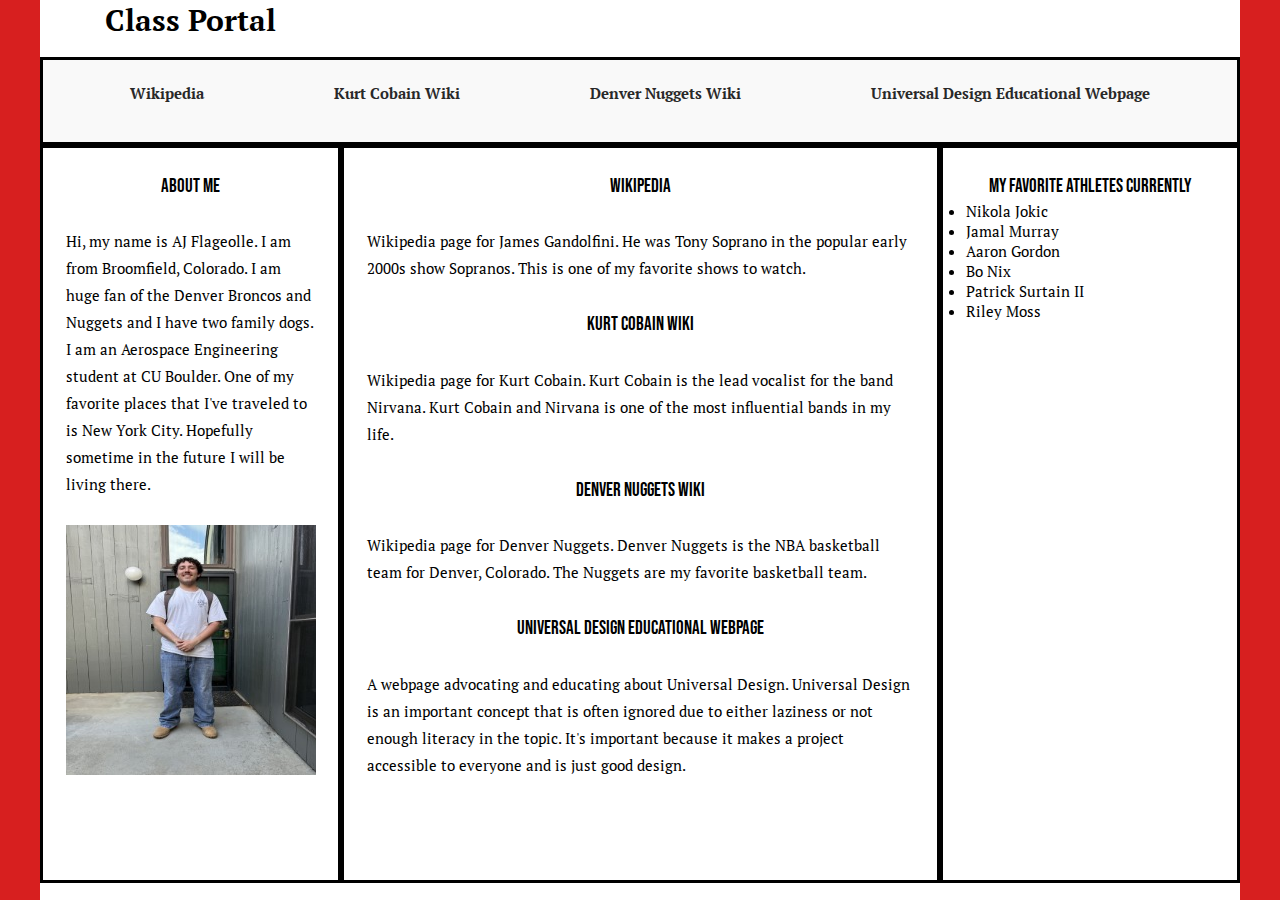
<file: index.html>
<!DOCTYPE html>
<html lang="en">
<head>
    <meta charset="UTF-8">
    <meta name="viewport" content="width=device-width, initial-scale=1.0">
    <title>AJ's GitPage</title>
    <link href="css/skip-nav.css" rel="stylesheet">
    <link href="css/index_grid.css" rel="stylesheet">

    <style>
        .sr-only {
  border: 0;
  clip: rect(0, 0, 0, 0);
  height: 1px;
  margin: -1px;
  overflow: hidden;
  padding: 0;
  position: absolute;
  white-space: nowrap;
  width: 1px;

}
    </style>

<!-- -STYLE THEME FROM ONLINE- -->
    <!-- <style>
    @import url('https://fonts.googleapis.com/icon?family=Material+Icons');
        
        * {
            margin: 0;
            padding: 0;
            box-sizing: border-box;
            font-family: 'Segoe UI', Tahoma, Geneva, Verdana, sans-serif;
        }
        
        body {
            background-color: #0a0a0a;
            color: #ffffff;
            line-height: 1.6;
            padding: 0;
            margin: 0;
            min-height: 100vh;
            background-image: linear-gradient(to bottom, #1a1a1a 0%, #0a0a0a 100%);
        }
        
        .container {
            max-width: 1200px;
            margin: 0 auto;
            padding: 0 20px;
        }
        
        header {
            background-color: #000000;
            padding: 40px 0;
            text-align: center;
            border-bottom: 2px solid #ffd700;
            box-shadow: 0 5px 15px rgba(255, 215, 0, 0.1);
        }
        
        h1 {
            font-size: 3.5rem;
            color: #ffd700;
            margin-bottom: 10px;
            text-transform: uppercase;
            letter-spacing: 3px;
            text-shadow: 2px 2px 4px rgba(255, 215, 0, 0.3);
        }
        .topnav {
            background-color: #000000;
            overflow: hidden;
            display: flex;
            justify-content: center;
            border-bottom: 1px solid #333;
        }
        
        .topnav a {
            color: #ffffff;
            text-align: center;
            padding: 18px 22px;
            text-decoration: none;
            font-size: 1.1rem;
            transition: all 0.3s ease;
            position: relative;
            text-transform: uppercase;
            letter-spacing: 1px;
        }    
        .content {
            padding: 50px 0;
        }
        
        .about-section {
            background-color: #111111;
            padding: 40px;
            border-radius: 8px;
            margin: 20px auto;
            max-width: 800px;
            box-shadow: 0 5px 15px rgba(0, 0, 0, 0.5);
            border-left: 4px solid #ffd700;
        }
        .about-section h2 {
            color: #ffd700;
            margin-bottom: 20px;
            font-size: 2rem;
            border-bottom: 1px solid #333;
            padding-bottom: 10px;
        }
        .about-section p {
            font-size: 1.1rem;
            color: #e0e0e0;
            line-height: 1.8;
        }

        .skip-link {
    background: black;
    color: #fff;
    font-weight: 700;
    padding: 4px;
    position: absolute;
    transform: translateY(-200%);
}

.skip-link:focus {
    transform: translateY(-100%);
}

.skip-link {
    /* Same as before */
    transition: transform 0.3s;
}
           
    </style> -->


</head>
<!-- <body>
    <a class="skip-link" href="#maincontent">Skip to main content</a>
    <header>
        <div class="container">
            <h1>AJ Flageolle</h1>
        </div>
    </header>

    <div class="topnav">
        <a href="./wikipedia.html">Wikipedia</a>
        <a href="./Kurt-Cobain.html">Kurt Cobain Wiki</a>
        <a href="./css_layout.html">Denver Nuggets Wiki</a>
    </div>

    <div class="container content">
        <div class="about-section">
            <h2>About Me</h2>
            <p>Hi, my name is AJ Flageolle.  I am from Broomfield, Colorado.  I am huge fan of the Denver Broncos and Nuggets and I have to family dogs. 
                I am an Aerospace Engineering student at CU Boulder.  One of my favorite places that I've traveled to is New York City.  Hopefully sometime in the future
                 I will be living there.</p>
        </div>
    </div>

    <div>
    <p hruf="./wikipedia.html">Wikipedia Page Hello</p>
    <p hruf="./Kurt-Cobain.html">Kurt Cobain page</p>
    <p hruf="./css_layout.html">Denver Nuggets Wiki</p>
        
    </div>
</body> -->

<body>
     <a class="skip-link" href="#maincontent">Skip to main content</a>

    <div class="container">
    
    <h1>Class Portal</h1>

    <nav>
        <h2 class="sr-only">Main Navigation</h2>
        <ul>
        <li><a href="./wikipedia.html">Wikipedia</a></li>
        <li><a href="./Kurt-Cobain.html">Kurt Cobain Wiki</a></li>
        <li><a href="./css_layout.html">Denver Nuggets Wiki</a></li>
        <li><a href="./Project2">Universal Design Educational Webpage</a></li>
        </ul>
    </nav>

    <main id="maincontent">
        <section>
            <h2>Wikipedia</h2>
            <p>Wikipedia page for James Gandolfini.  He was Tony Soprano in the popular early 2000s show Sopranos.  This is one of my favorite shows to watch.</p>

            <h2>Kurt Cobain Wiki</h2>
            <p>Wikipedia page for Kurt Cobain.  Kurt Cobain is the lead vocalist for the band Nirvana.  Kurt Cobain and Nirvana is one of the most influential bands in my life.</p>

            <h2>Denver Nuggets Wiki</h2>
            <p>Wikipedia page for Denver Nuggets.  Denver Nuggets is the NBA basketball team for Denver, Colorado.  The Nuggets are my favorite basketball team.</p>

            <h2>Universal Design Educational Webpage</h2>
            <p>A webpage advocating and educating about Universal Design.  Universal Design is an important concept that is often ignored due to either laziness or not enough literacy in the topic.
                It's important because it makes a project accessible to everyone and is just good design.</p>

        </section>
    </main>

    <aside id="aside1">
        <h2>About Me</h2>
        <p>Hi, my name is AJ Flageolle.  I am from Broomfield, Colorado.  I am huge fan of the Denver Broncos and Nuggets and I have two family dogs. 
                I am an Aerospace Engineering student at CU Boulder.  One of my favorite places that I've traveled to is New York City.  Hopefully sometime in the future
                 I will be living there.</p>

        <img src="thumbnail_IMG_4269.jpg" alt="AJ Flageolle" height = "250" width="250">
    </aside>

    <aside id="aside2">
        <h2>My Favorite Athletes Currently</h2>
        <ul>
        <li>Nikola Jokic</li>
        <li>Jamal Murray</li>
        <li>Aaron Gordon</li>
        <li>Bo Nix</li>
        <li>Patrick Surtain II</li>
        <li>Riley Moss</li>
        </ul>
    </aside>

    <div>
    <!-- <a href="./wikipedia.html">Wikipedia Page</a><br>
    <a href="./Kurt-Cobain.html">Kurt Cobain Page</a><br>
    <a href="./css_layout.html">Denver Nugget Wiki</a> -->
        
    </div>

</div>
</body>
</html>
</file>
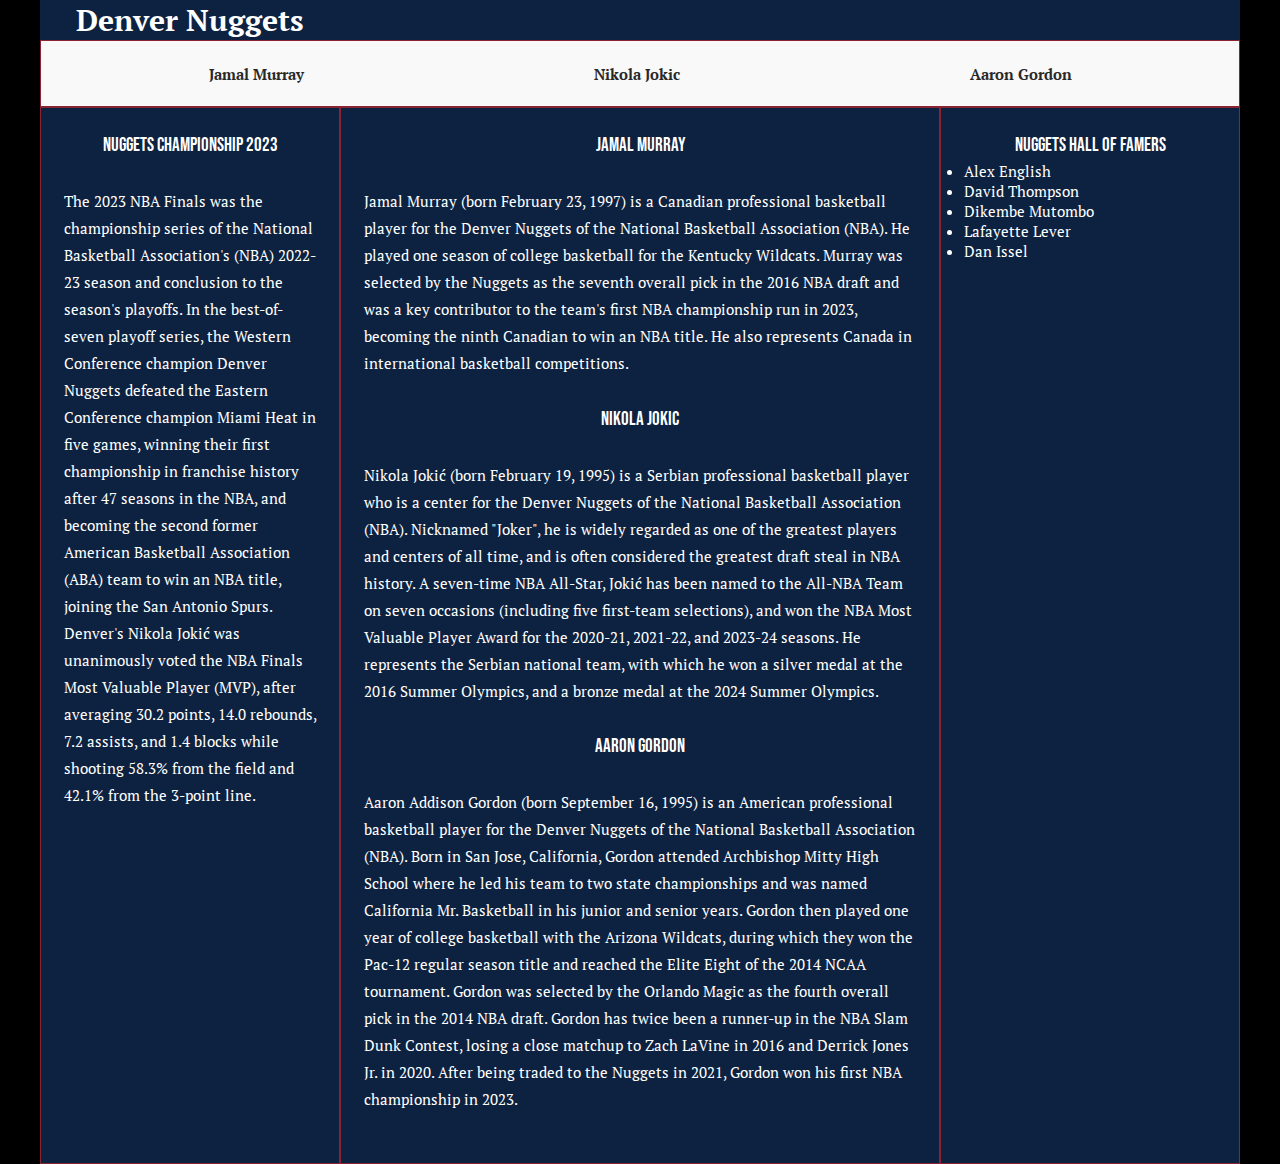
<file: css_layout.html>
<!DOCTYPE html>
<html lang="en">
<head>
    <meta charset="UTF-8">
    <meta name="viewport" content="width=device-width, initial-scale=1.0">
    <title>Denver Nuggets Wiki</title>
    <link href="css/css_grid.css" rel="stylesheet">
    
</head>
<body>
    <div class="container">
    
    <h1>Denver Nuggets</h1>

    <nav>
        <ul>
        <li><a href="#">Jamal Murray</a></li>
        <li><a href="#">Nikola Jokic</a></li>
        <li><a href="#">Aaron Gordon</a></li>
        </ul>
    </nav>

    <main>
        <section>
            <h2>Jamal Murray</h2>
            <p>Jamal Murray (born February 23, 1997) is a Canadian professional basketball player for the Denver Nuggets of the National Basketball Association (NBA). He played one season of college basketball for the Kentucky Wildcats. 
                Murray was selected by the Nuggets as the seventh overall pick in the 2016 NBA draft and was a key contributor to the team's first NBA championship run in 2023, becoming the ninth Canadian to win an NBA title. He also represents Canada in international basketball competitions.</p>

            <h2>Nikola Jokic</h2>
            <p>Nikola Jokić (born February 19, 1995) is a Serbian professional basketball player who is a center for the Denver Nuggets of the National Basketball Association (NBA). 
                Nicknamed "Joker", he is widely regarded as one of the greatest players and centers of all time, and is often considered the greatest draft steal in NBA history. A seven-time NBA All-Star, Jokić has been named to the All-NBA Team on seven occasions (including five first-team selections), and won the NBA Most Valuable Player Award for the 2020-21, 2021-22, and 2023-24 seasons. 
                He represents the Serbian national team, with which he won a silver medal at the 2016 Summer Olympics, and a bronze medal at the 2024 Summer Olympics.</p>

            <h2>Aaron Gordon</h2>
            <p>Aaron Addison Gordon (born September 16, 1995) is an American professional basketball player for the Denver Nuggets of the National Basketball Association (NBA). Born in San Jose, California, Gordon attended Archbishop Mitty High School where he led his team to two state championships and was named California Mr. Basketball in his junior and senior years. 
                Gordon then played one year of college basketball with the Arizona Wildcats, during which they won the Pac-12 regular season title and reached the Elite Eight of the 2014 NCAA tournament.
            Gordon was selected by the Orlando Magic as the fourth overall pick in the 2014 NBA draft. Gordon has twice been a runner-up in the NBA Slam Dunk Contest, losing a close matchup to Zach LaVine in 2016 and Derrick Jones Jr. in 2020. After being traded to the Nuggets in 2021, Gordon won his first NBA championship in 2023.</p>

        </section>
    </main>

    <aside id="aside1">
        <h2>Nuggets Championship 2023</h2>
        <p>The 2023 NBA Finals was the championship series of the National Basketball Association's (NBA) 2022-23 season and conclusion to the season's playoffs. In the best-of-seven playoff series, the Western Conference champion Denver Nuggets defeated the Eastern Conference champion Miami Heat in five games, winning their first championship in franchise history after 47 seasons in the NBA, and becoming the second former American Basketball Association (ABA) team to win an NBA title, joining the San Antonio Spurs. 
            Denver's Nikola Jokić was unanimously voted the NBA Finals Most Valuable Player (MVP), after averaging 30.2 points, 14.0 rebounds, 7.2 assists, and 1.4 blocks while shooting 58.3% from the field and 42.1% from the 3-point line.</p>
    </aside>

    <aside id="aside2">
        <h2>Nuggets Hall of Famers</h2>
        <li>Alex English</li>
        <li>David Thompson</li>
        <li>Dikembe Mutombo</li>
        <li>Lafayette Lever</li>
        <li>Dan Issel</li>
    </aside>

</div>
</body>
</html>
</file>
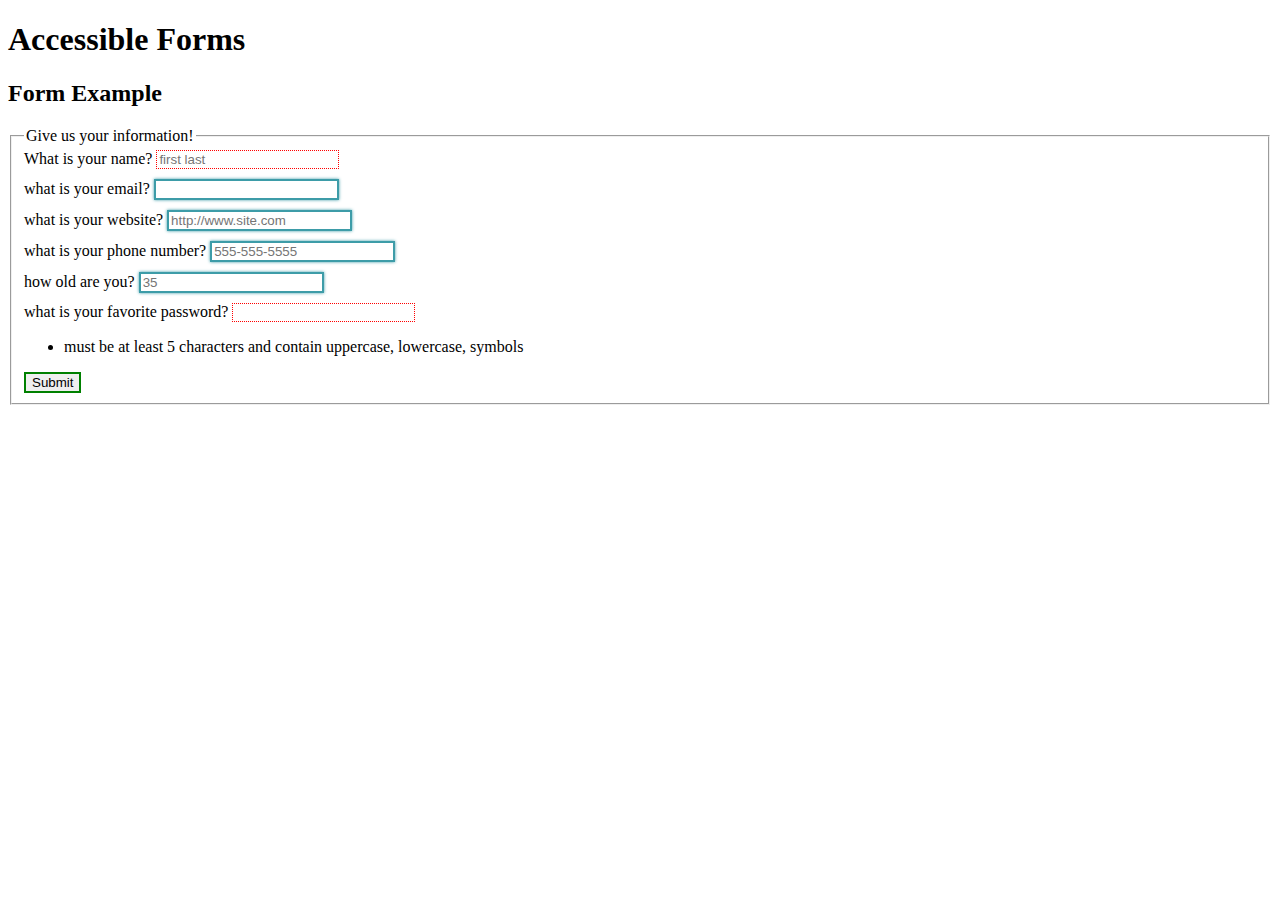
<file: forms-inclass.html>
<!DOCTYPE html>
<html lang="en">
<head>
    <meta charset="UTF-8">
    <meta name="viewport" content="width=device-width, initial-scale=1.0">
    <title>Document</title>
    <style>
    input:focus {
        background: black;
        color: white;
        border: 4px solid yellow;
    }

    input:valid {
        border: 2px solid green;
    }

    input:invalid {
        border: 1px dotted red;
    }

    label {
        display: block;
        margin-bottom: 10px;
    }

    /*will target any field that is not submit and is valid*/
    input:not([type="submit"]):valid {
        border-color: #3d9ca8;
        box-shadow: 0 0 3px #3d9ca8;
    }

    /* Hide and show list of inputRequirements when interacting with input*/
    input:not([type="shadow"]) + .inputReuirements {
        overflow: hidden;
        max-height: 0;
        transition: max-height 1s ease-out;
    }

    input:not([type="submit"]):hover + .inputReuirements,
    input:not([type="submit"]):focus + .inputReuirements,
    input:not([type="submit"]):active + .inputReuirements{
        max-height: 1000px; /* any large number (bigger than the .inputRequirements*/
        transition: max-height 1s ease-in;
    }

    </style>
</head>
<body>
    <header>
        <h1>Accessible Forms</h1>
    </header>
<main>
    <section>
        <h2>Form Example</h2>
        <form id="myform" method="post">
            <fieldset>
                <legend>Give us your information!</legend>
                    <label for="username">
                        What is your name?
                        <input type="text" id="username" placeholder="first last" required>
                    

                    </label>

                    <label for="your-email">
                        what is your email?
                        <input type="email" id="your-email">
                    </label>

                    <label for="website">
                        what is your website?
                        <input type="url" id="website" placeholder="http://www.site.com">
                    
                    </label>

                    <label for="phone">
                        what is your phone number?
                        <input type="tel" id="phone" minlength="10" placeholder="555-555-5555">
                    </label>

                    <label for="age">
                        how old are you?
                        <input type="number" id="age" placeholder="35">
                    </label>

                    <label for="password">
                        what is your favorite password?
                        <input type="text" id="password" maxlength="20" minlength="5"
                        pattern="(?=.*\d)(?=.*[a-z])(?=.*[@#$%^&+!=]).*" required>
                        <ul class="inputRequirements">
                            <li>must be at least 5 characters and contain uppercase, lowercase, symbols</li>
                        </ul>


                    </label>

                    <input type="submit">

            </fieldset>

        </form>
    </section>
</main>
    
</body>
</html>
</file>
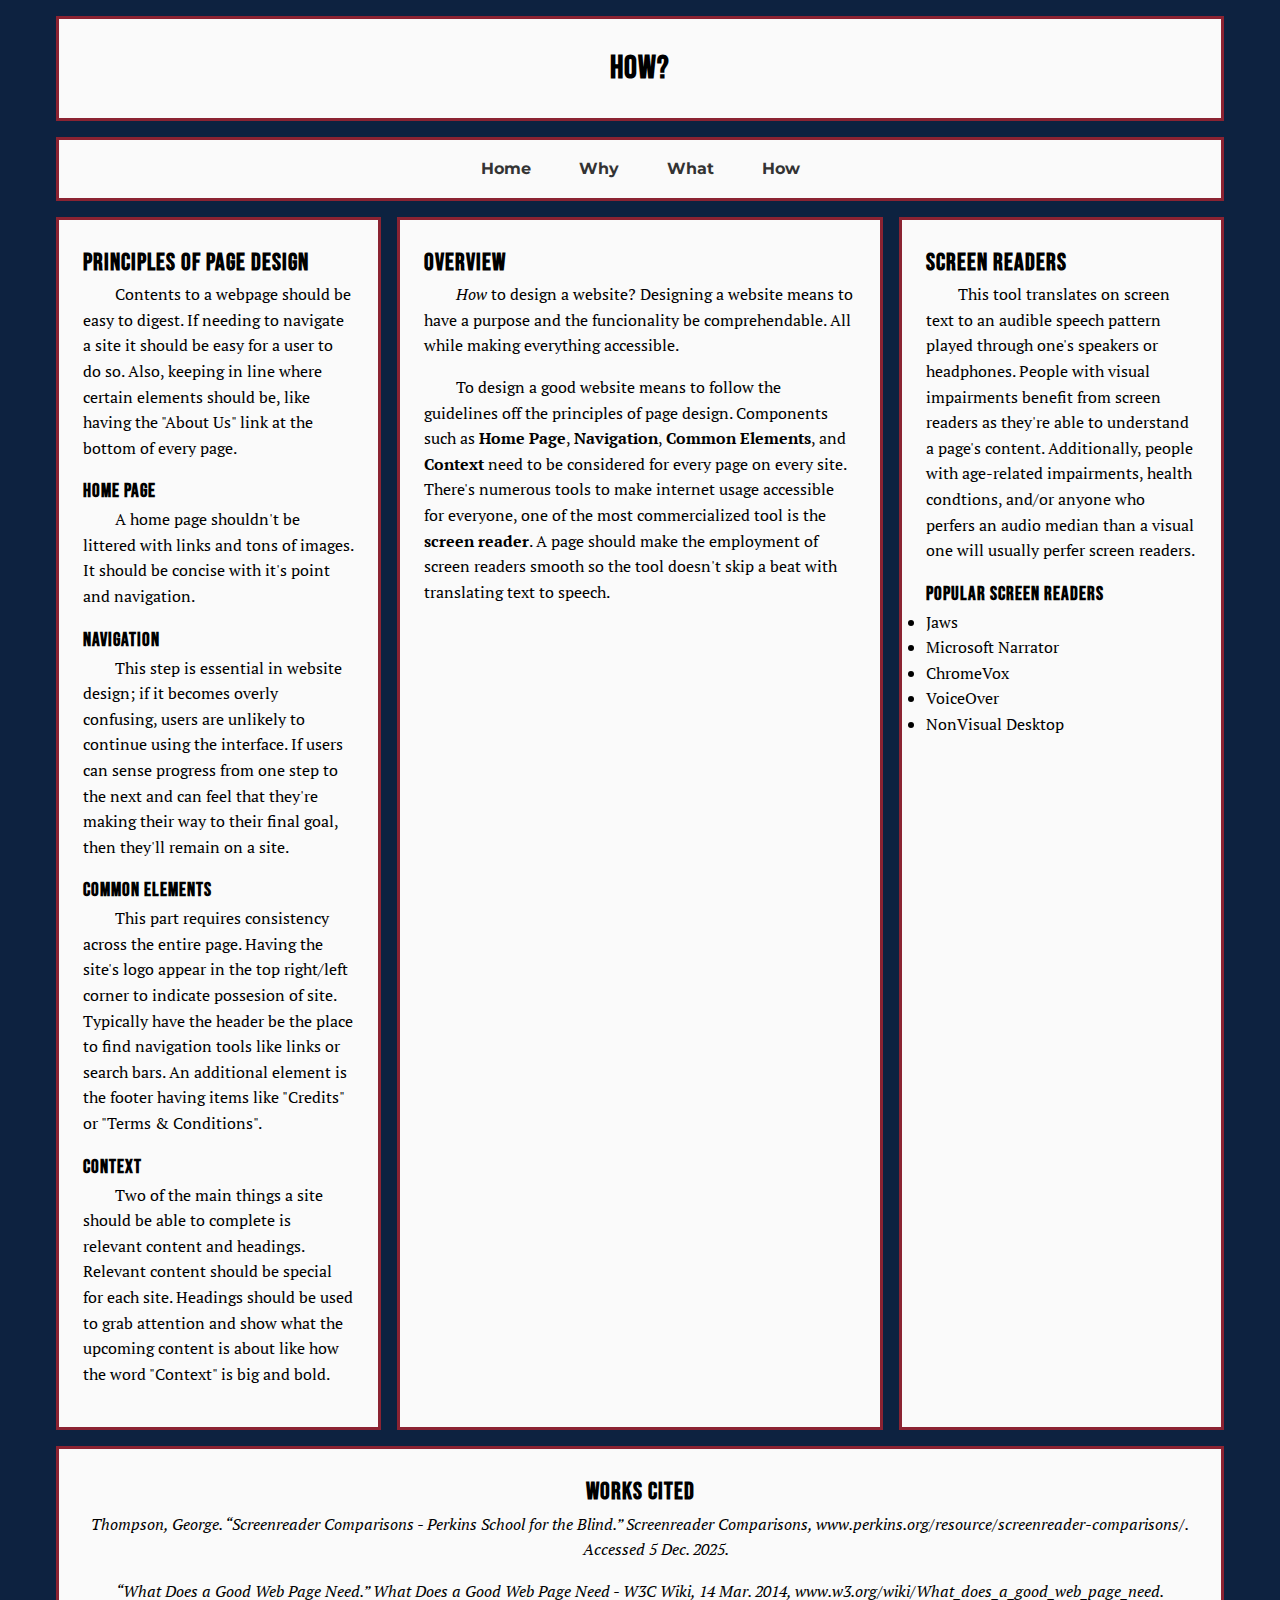
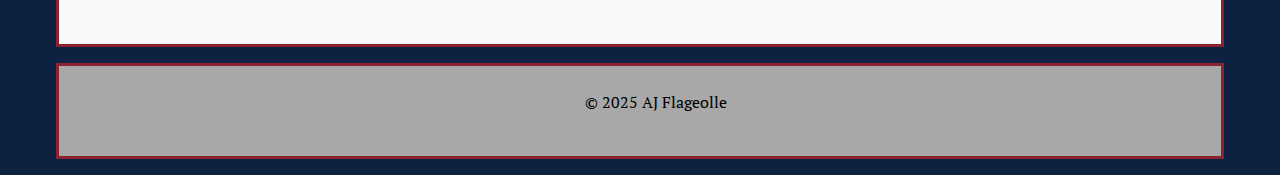
<file: How.html>
<!DOCTYPE html>
<html lang="en">
<head>
  <meta charset="UTF-8" />
  <meta name="viewport" content="width=device-width, initial-scale=1.0" />

  <link rel="preconnect" href="https://fonts.googleapis.com">
  <link rel="preconnect" href="https://fonts.gstatic.com" crossorigin>
  <link href="https://fonts.googleapis.com/css2?family=Bebas+Neue&family=Montserrat:wght@300;400;600;700&family=PT+Serif:wght@300;400;700&display=swap" rel="stylesheet">

  <style>
    *, 
    *::before, 
    *::after 
    {
      margin: 0;
      padding: 0;
      box-sizing: border-box;
    }

    p 
    {
      text-indent: 2rem;
      margin-bottom: 1rem;
    }

    table, th, td {
  border: 2px solid black;
  border-collapse: collapse;
}

th, td {
  padding: 8px;
}


    body 
    {
      background: #0d2240;
      color: white;
      font-family: "PT Serif", serif;
      line-height: 1.6;
    }

    h1, 
    h2, 
    h3, 
    h4 
    {
      font-family: "Bebas Neue", sans-serif;
      letter-spacing: 1px;
    }

    .container 
    {
      max-width: 1200px;
      margin: 0 auto;
      display: grid;
      grid-template-columns: 2fr 3fr 2fr;
      grid-template-areas:
        "header header header"
        "nav nav nav"
        "left main right"
        "WCfooter WCfooter WCfooter"
        "footer footer footer";
      gap: 1rem;
      padding: 1rem;
    }

    .hanging 
    {
      padding-left: 2rem;      
      text-indent: -2rem;      
      margin-bottom: 1rem;    
    }

    header 
    { 
        grid-area: header; 
        background: #fafafa; 
        padding: 1.5rem; text-align: center; 
        border: 3px solid #8b2332;
        color: black;
     }

    nav 
    { 
        grid-area: nav; 
        background: #fafafa; 
        padding: 1rem; 
        border: 3px solid #8b2332; 
    }

    main 
    { 
        grid-area: main; 
        background: #fafafa; 
        padding: 1.5rem; border: 3px solid #8b2332; 
        color: black;
    }

    aside.left 
    { 
        grid-area: left; 
        background: #fafafa; 
        padding: 1.5rem; 
        border: 3px solid #8b2332;
        color: black;
    }

    aside.right 
    { grid-area: right; 
        background: #fafafa; 
        padding: 1.5rem; 
        border: 3px solid #8b2332;
        color: black;
    }

    footer 
    { 
        grid-area: footer; 
        background: #a8a8a8; 
        padding: 1.5rem; text-align: center; 
        color: black; 
        border: 3px solid #8b2332; 
    }

    .WCfooter
    { 
        grid-area: WCfooter; 
        background: #fafafa; 
        padding: 1.5rem; text-align: center; 
        border: 3px solid #8b2332;
        color: black;
        font-family: "PT Serif", serif;
     }

  
    nav ul 
    {
      list-style: none;
      display: flex;
      justify-content: center;
      gap: 1rem;
    }

    nav a 
    {
      text-decoration: none;
      font-family: "Montserrat", sans-serif;
      font-weight: 700;
      padding: 0.5rem 1rem;
      border-radius: 8px;
      color: #333;
      transition: 0.3s;
    }

    nav a:hover {
      background: rgba(0,0,0,0.1);
    }

    
    @media (max-width: 900px) {
      .container {
        grid-template-columns: 1fr 1fr;
        grid-template-areas:
          "header header"
          "nav nav"
          "main main"
          "left right"
          "WCfooter WCfooter"
          "footer footer";
      }
    }

    @media (max-width: 640px) {
      .container {
        grid-template-columns: 1fr;
        grid-template-areas:
          "header"
          "nav"
          "main"
          "left"
          "right"
          "WCfooter"
          "footer";
      }
      nav ul {
        flex-direction: column;
        text-align: center;
      }
      nav a {
        display: block;
        border: 1px solid black;
        background: white;
        margin: 0.3rem 0;
      }
    }

    .sr-only {
  border: 0;
  clip: rect(0, 0, 0, 0);
  height: 1px;
  margin: -1px;
  overflow: hidden;
  padding: 0;
  position: absolute;
  white-space: nowrap;
  width: 1px;

}
  </style>

  <title>Project 2</title>
</head>
<body>

<div class="container">
<header>
<h1>How?</h1>
</header>


<nav>
    <h2 class="sr-only">Main Navigation</h2>
    <ul>
      <li><a href="./Project2.html">Home</a></li>
      <li><a href="./Why.html">Why</a></li>
      <li><a href="./What.html">What</a></li>
      <li><a href="./How.html">How</a></li>
    </ul>
  </nav>


<aside class="left">
<h2>Principles of page design</h2>
<p>Contents to a webpage should be easy to digest.  If needing to navigate a site it should be easy for a user to do so.  Also, keeping
    in line where certain elements should be, like having the "About Us" link at the bottom of every page.  
</p>


  <h3>Home Page</h3>
      <p>A home page shouldn't be littered with links and tons of images.  It should be concise with it's point and navigation.</p>
  
    
  <h3>Navigation</h3>
      <p>This step is essential in website design; if it becomes overly confusing, users are unlikely to continue using the interface.
        If users can sense progress from one step to the next and can feel that they're making their way to their final goal, then they'll
        remain on a site.
      </p>
  

    <h3>Common Elements</h3>
      <p>This part requires consistency across the entire page.  Having the site's logo appear in the top right/left corner to indicate
        possesion of site.  Typically have the header be the place to find navigation tools like links or search bars. An additional element
        is the footer having items like "Credits" or "Terms & Conditions".
      </p>
 
    <h3>Context</h3>
      <p>Two of the main things a site should be able to complete is relevant content and headings.  Relevant content should be special
        for each site.  Headings should be used to grab attention and show what the upcoming content is about like how the word "Context" is big and bold.
      </p>



</aside>


<main>
<h2>Overview</h2>
<p><em>How</em> to design a website?
Designing a website means to have a purpose and the funcionality be comprehendable.  All while making everything accessible.</p>

<p>To design a good website means to follow the guidelines off the principles of page design.  Components such as <strong>Home Page</strong>,
    <strong>Navigation</strong>, <strong>Common Elements</strong>, and <strong>Context</strong> need to be considered for every page on every site.
    There's numerous tools to make internet usage accessible for everyone, one of the most commercialized tool is the <strong>screen reader</strong>.
    A page should make the employment of screen readers smooth so the tool doesn't skip a beat with translating text to speech.
</p>
</main>


<aside class="right">
<h2>Screen Readers</h2>
<p>This tool translates on screen text to an audible speech pattern played through one's speakers or headphones.  People with visual
    impairments benefit from screen readers as they're able to understand a page's content.  Additionally, people with age-related impairments, 
    health condtions, and/or anyone who perfers an audio median than a visual one will usually perfer screen readers.
</p>

<h3>Popular Screen Readers</h3>
    <ul>
        <li>Jaws</li>
        <li>Microsoft Narrator</li>
        <li>ChromeVox</li>
        <li>VoiceOver</li>
        <li>NonVisual Desktop</li>
    </ul>


</aside>

<!-- <aside class="WCfooter">

<h2>Works Cited</h2>

</aside> -->

<section class="WCfooter">
<h2>Works Cited</h2>

<p class="hanging"> <em>Thompson, George. “Screenreader Comparisons - Perkins School for the Blind.” Screenreader Comparisons, www.perkins.org/resource/screenreader-comparisons/. Accessed 5 Dec. 2025.</em></p>

<p class="hanging"> <em>“What Does a Good Web Page Need.” What Does a Good Web Page Need - W3C Wiki, 14 Mar. 2014, www.w3.org/wiki/What_does_a_good_web_page_need.
</em></p>





</section>



<footer>
<p>&copy; 2025 AJ Flageolle</p>
</footer>
</div>

</body>
</html>
</file>
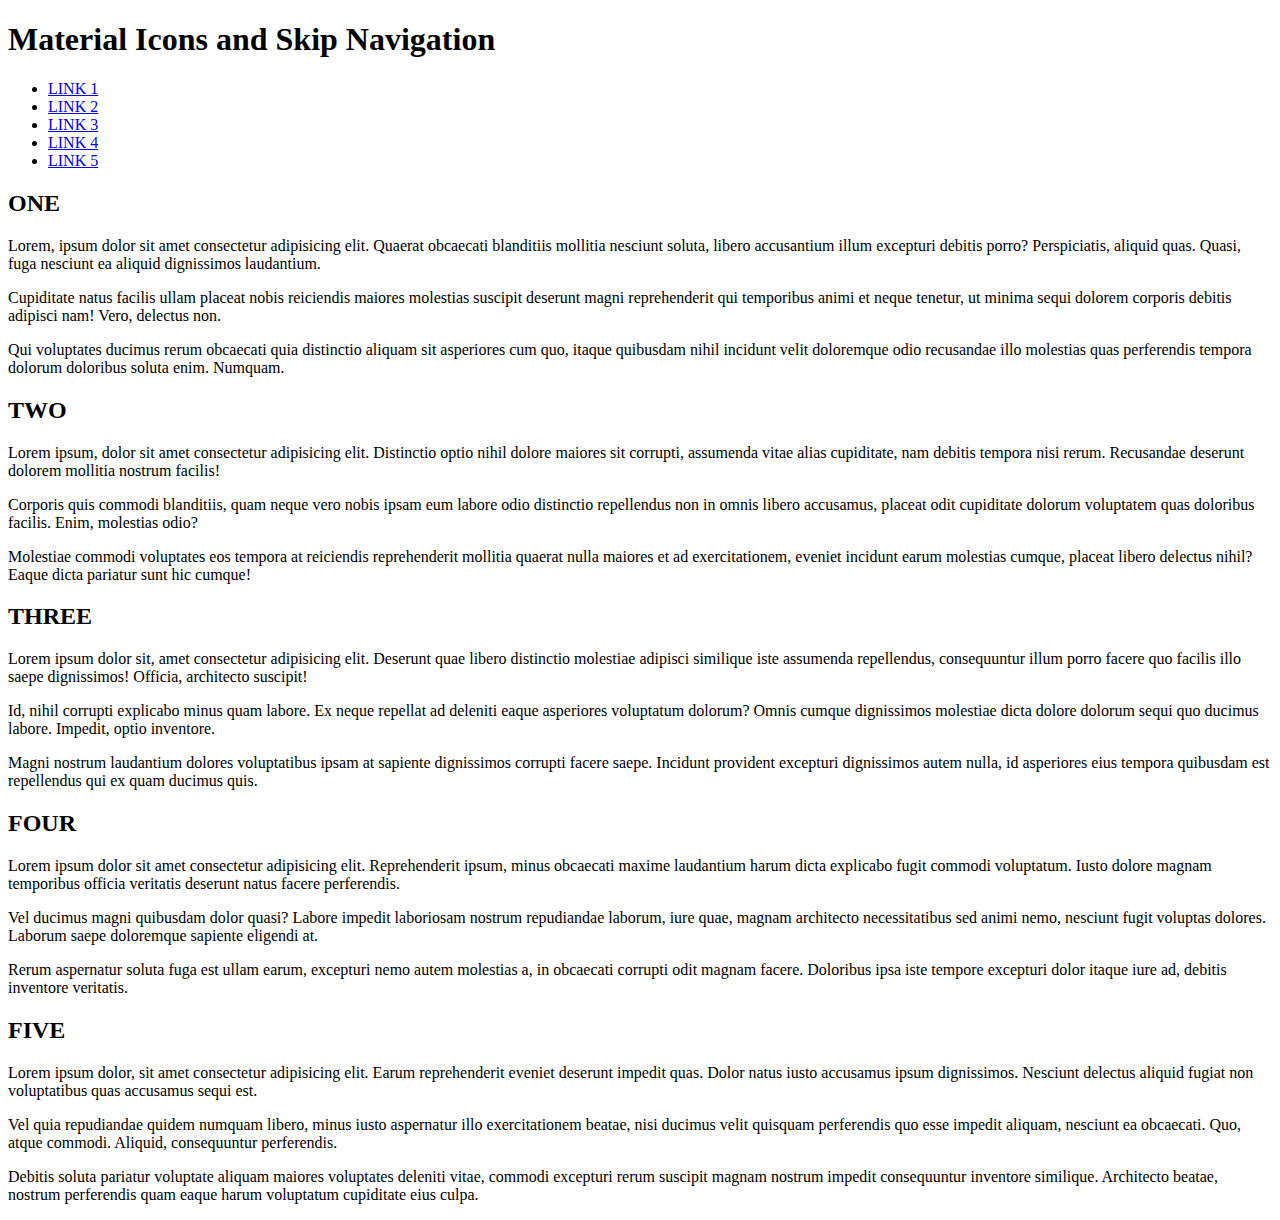
<file: icons-skip-nav.html>
<!DOCTYPE html>
<html lang="en">
<head>
    <meta charset="UTF-8">
    <meta name="viewport" content="width=device-width, initial-scale=1.0">
    <title>Material Icons and Skip Navigation</title>
    <link href="css/skip-nav.css" rel="stylesheet">
</head>
<body>
    <a class="skip-link" href="#maincontent">Skip to main content</a>
    <header>
        <h1>Material Icons and Skip Navigation</h1>
    </header>
    <!-- nav>ul>li*5>a[#]{LINK $} -->
    <nav>
        <ul>
            <li><a href="#one">LINK 1</a></li>
            <li><a href="#two">LINK 2</a></li>
            <li><a href="#three">LINK 3</a></li>
            <li><a href="#four">LINK 4</a></li>
            <li><a href="#five">LINK 5</a></li>
        </ul>
    </nav>
    <!-- main>section*5>h2+p*3>lorem -->
    <main id="maincontent">
        <section id="one">
            <h2>ONE</h2>
            <p>Lorem, ipsum dolor sit amet consectetur adipisicing elit. Quaerat obcaecati blanditiis mollitia nesciunt soluta, libero accusantium illum excepturi debitis porro? Perspiciatis, aliquid quas. Quasi, fuga nesciunt ea aliquid dignissimos laudantium.</p>
            <p>Cupiditate natus facilis ullam placeat nobis reiciendis maiores molestias suscipit deserunt magni reprehenderit qui temporibus animi et neque tenetur, ut minima sequi dolorem corporis debitis adipisci nam! Vero, delectus non.</p>
            <p>Qui voluptates ducimus rerum obcaecati quia distinctio aliquam sit asperiores cum quo, itaque quibusdam nihil incidunt velit doloremque odio recusandae illo molestias quas perferendis tempora dolorum doloribus soluta enim. Numquam.</p>
        </section>
        <section id="two">
            <h2>TWO</h2>
            <p>Lorem ipsum, dolor sit amet consectetur adipisicing elit. Distinctio optio nihil dolore maiores sit corrupti, assumenda vitae alias cupiditate, nam debitis tempora nisi rerum. Recusandae deserunt dolorem mollitia nostrum facilis!</p>
            <p>Corporis quis commodi blanditiis, quam neque vero nobis ipsam eum labore odio distinctio repellendus non in omnis libero accusamus, placeat odit cupiditate dolorum voluptatem quas doloribus facilis. Enim, molestias odio?</p>
            <p>Molestiae commodi voluptates eos tempora at reiciendis reprehenderit mollitia quaerat nulla maiores et ad exercitationem, eveniet incidunt earum molestias cumque, placeat libero delectus nihil? Eaque dicta pariatur sunt hic cumque!</p>
        </section>
        <section id="three">
            <h2>THREE</h2>
            <p>Lorem ipsum dolor sit, amet consectetur adipisicing elit. Deserunt quae libero distinctio molestiae adipisci similique iste assumenda repellendus, consequuntur illum porro facere quo facilis illo saepe dignissimos! Officia, architecto suscipit!</p>
            <p>Id, nihil corrupti explicabo minus quam labore. Ex neque repellat ad deleniti eaque asperiores voluptatum dolorum? Omnis cumque dignissimos molestiae dicta dolore dolorum sequi quo ducimus labore. Impedit, optio inventore.</p>
            <p>Magni nostrum laudantium dolores voluptatibus ipsam at sapiente dignissimos corrupti facere saepe. Incidunt provident excepturi dignissimos autem nulla, id asperiores eius tempora quibusdam est repellendus qui ex quam ducimus quis.</p>
        </section>
        <section id="four">
            <h2>FOUR</h2>
            <p>Lorem ipsum dolor sit amet consectetur adipisicing elit. Reprehenderit ipsum, minus obcaecati maxime laudantium harum dicta explicabo fugit commodi voluptatum. Iusto dolore magnam temporibus officia veritatis deserunt natus facere perferendis.</p>
            <p>Vel ducimus magni quibusdam dolor quasi? Labore impedit laboriosam nostrum repudiandae laborum, iure quae, magnam architecto necessitatibus sed animi nemo, nesciunt fugit voluptas dolores. Laborum saepe doloremque sapiente eligendi at.</p>
            <p>Rerum aspernatur soluta fuga est ullam earum, excepturi nemo autem molestias a, in obcaecati corrupti odit magnam facere. Doloribus ipsa iste tempore excepturi dolor itaque iure ad, debitis inventore veritatis.</p>
        </section>
        <section id="five">
            <h2>FIVE</h2>
            <p>Lorem ipsum dolor, sit amet consectetur adipisicing elit. Earum reprehenderit eveniet deserunt impedit quas. Dolor natus iusto accusamus ipsum dignissimos. Nesciunt delectus aliquid fugiat non voluptatibus quas accusamus sequi est.</p>
            <p>Vel quia repudiandae quidem numquam libero, minus iusto aspernatur illo exercitationem beatae, nisi ducimus velit quisquam perferendis quo esse impedit aliquam, nesciunt ea obcaecati. Quo, atque commodi. Aliquid, consequuntur perferendis.</p>
            <p>Debitis soluta pariatur voluptate aliquam maiores voluptates deleniti vitae, commodi excepturi rerum suscipit magnam nostrum impedit consequuntur inventore similique. Architecto beatae, nostrum perferendis quam eaque harum voluptatum cupiditate eius culpa.</p>
        </section>
    </main>


</body>
</html>
</file>
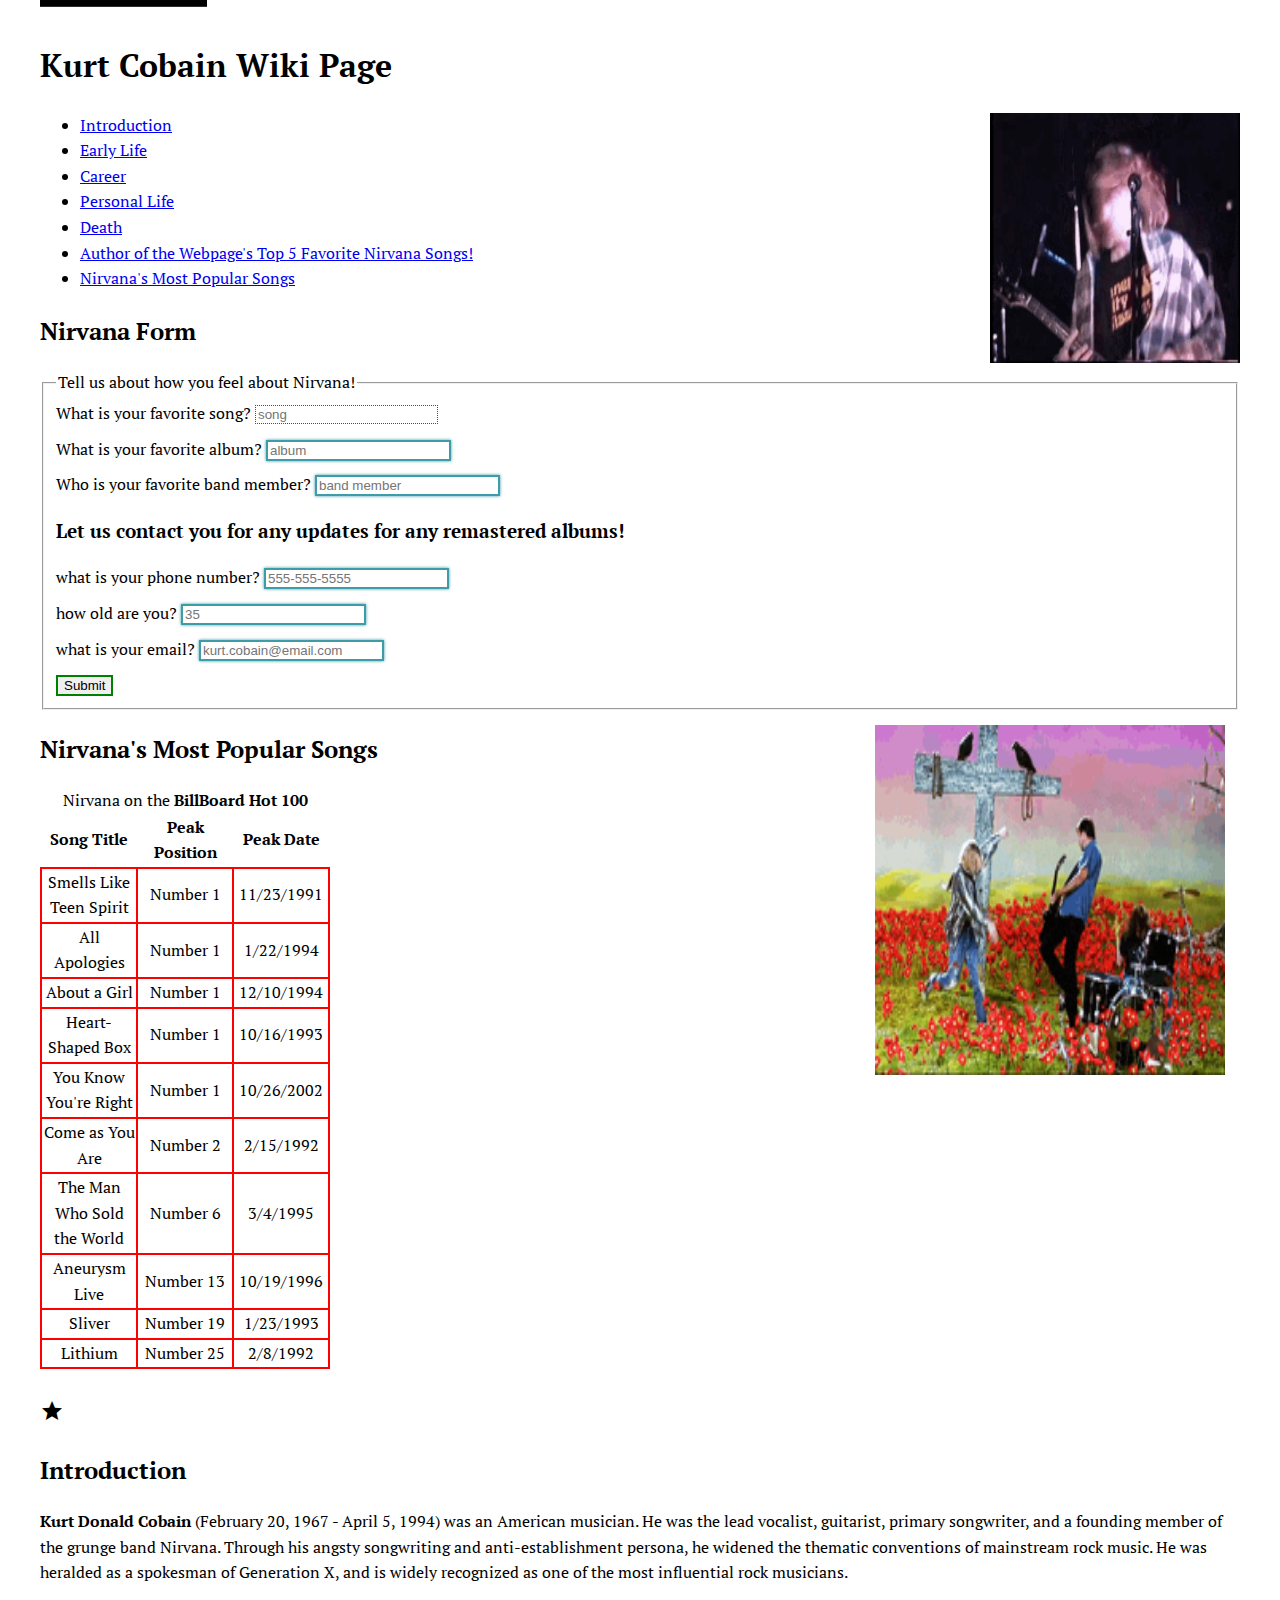
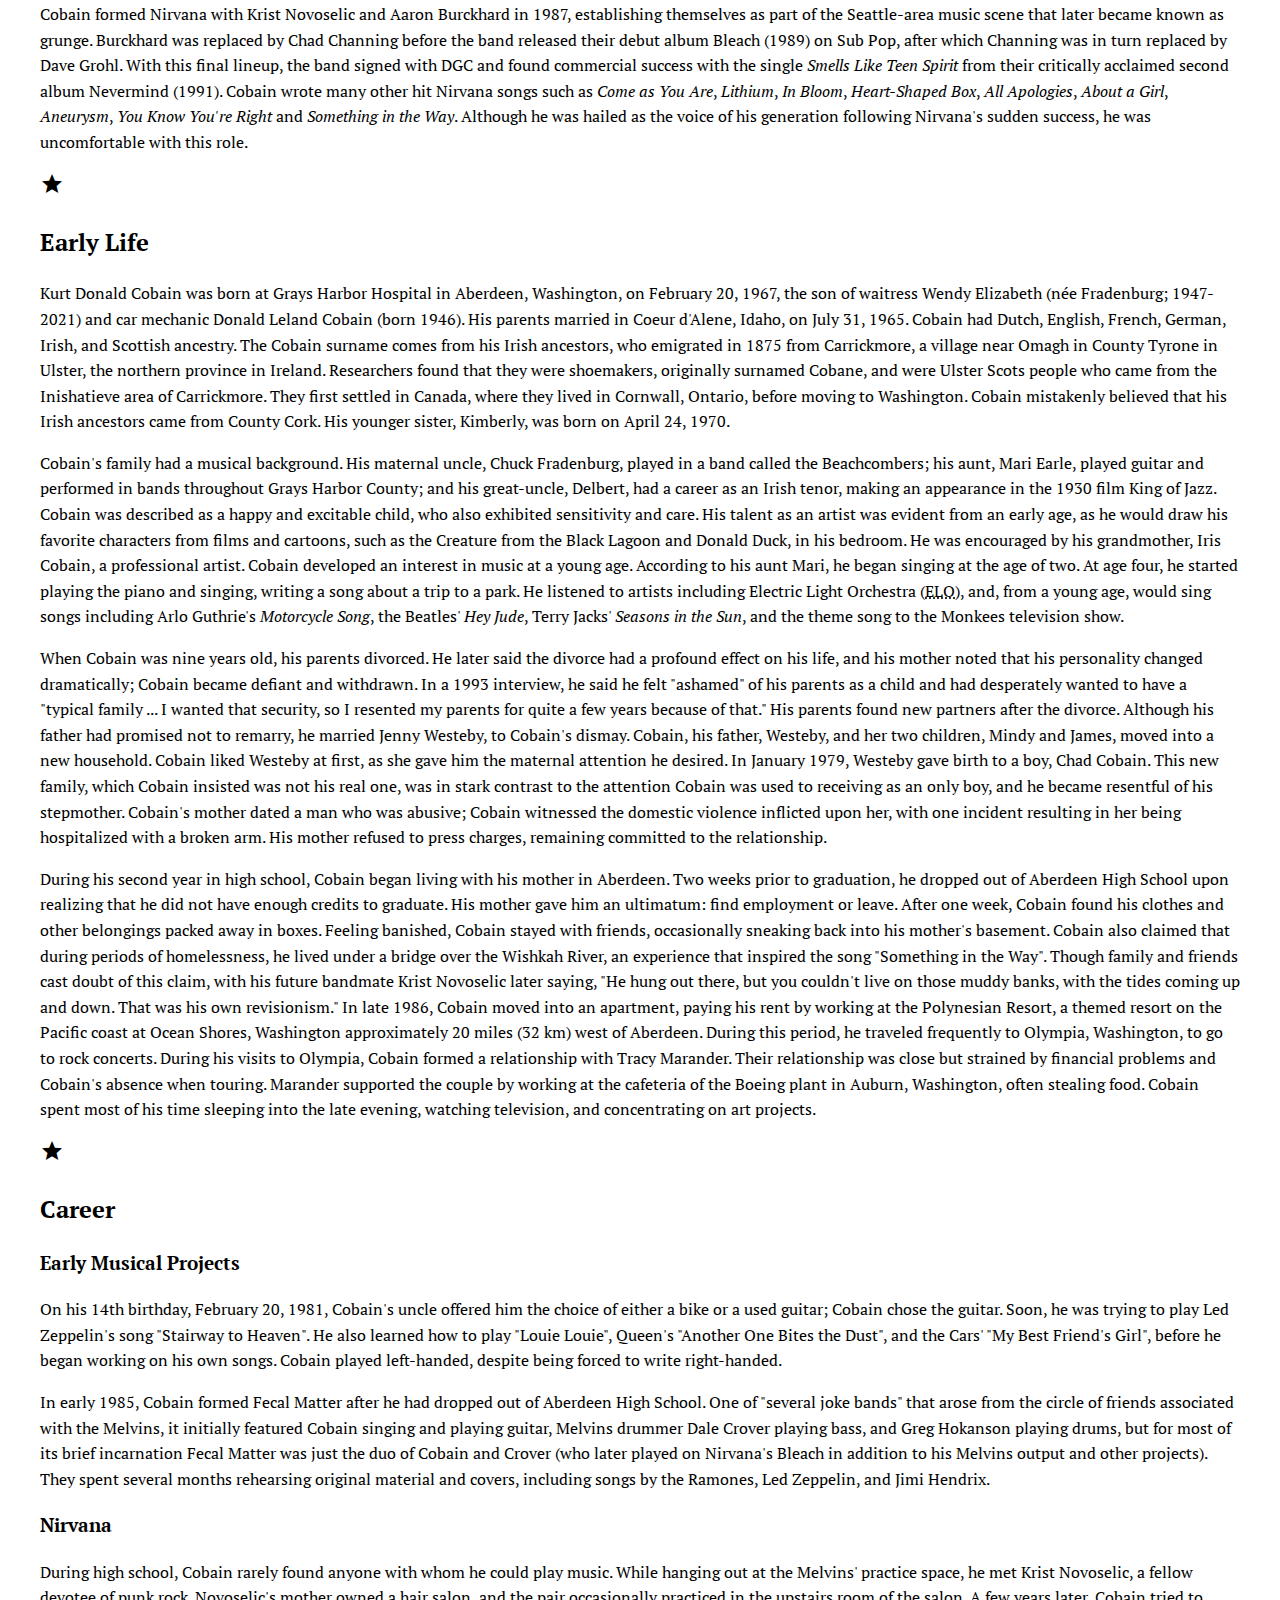
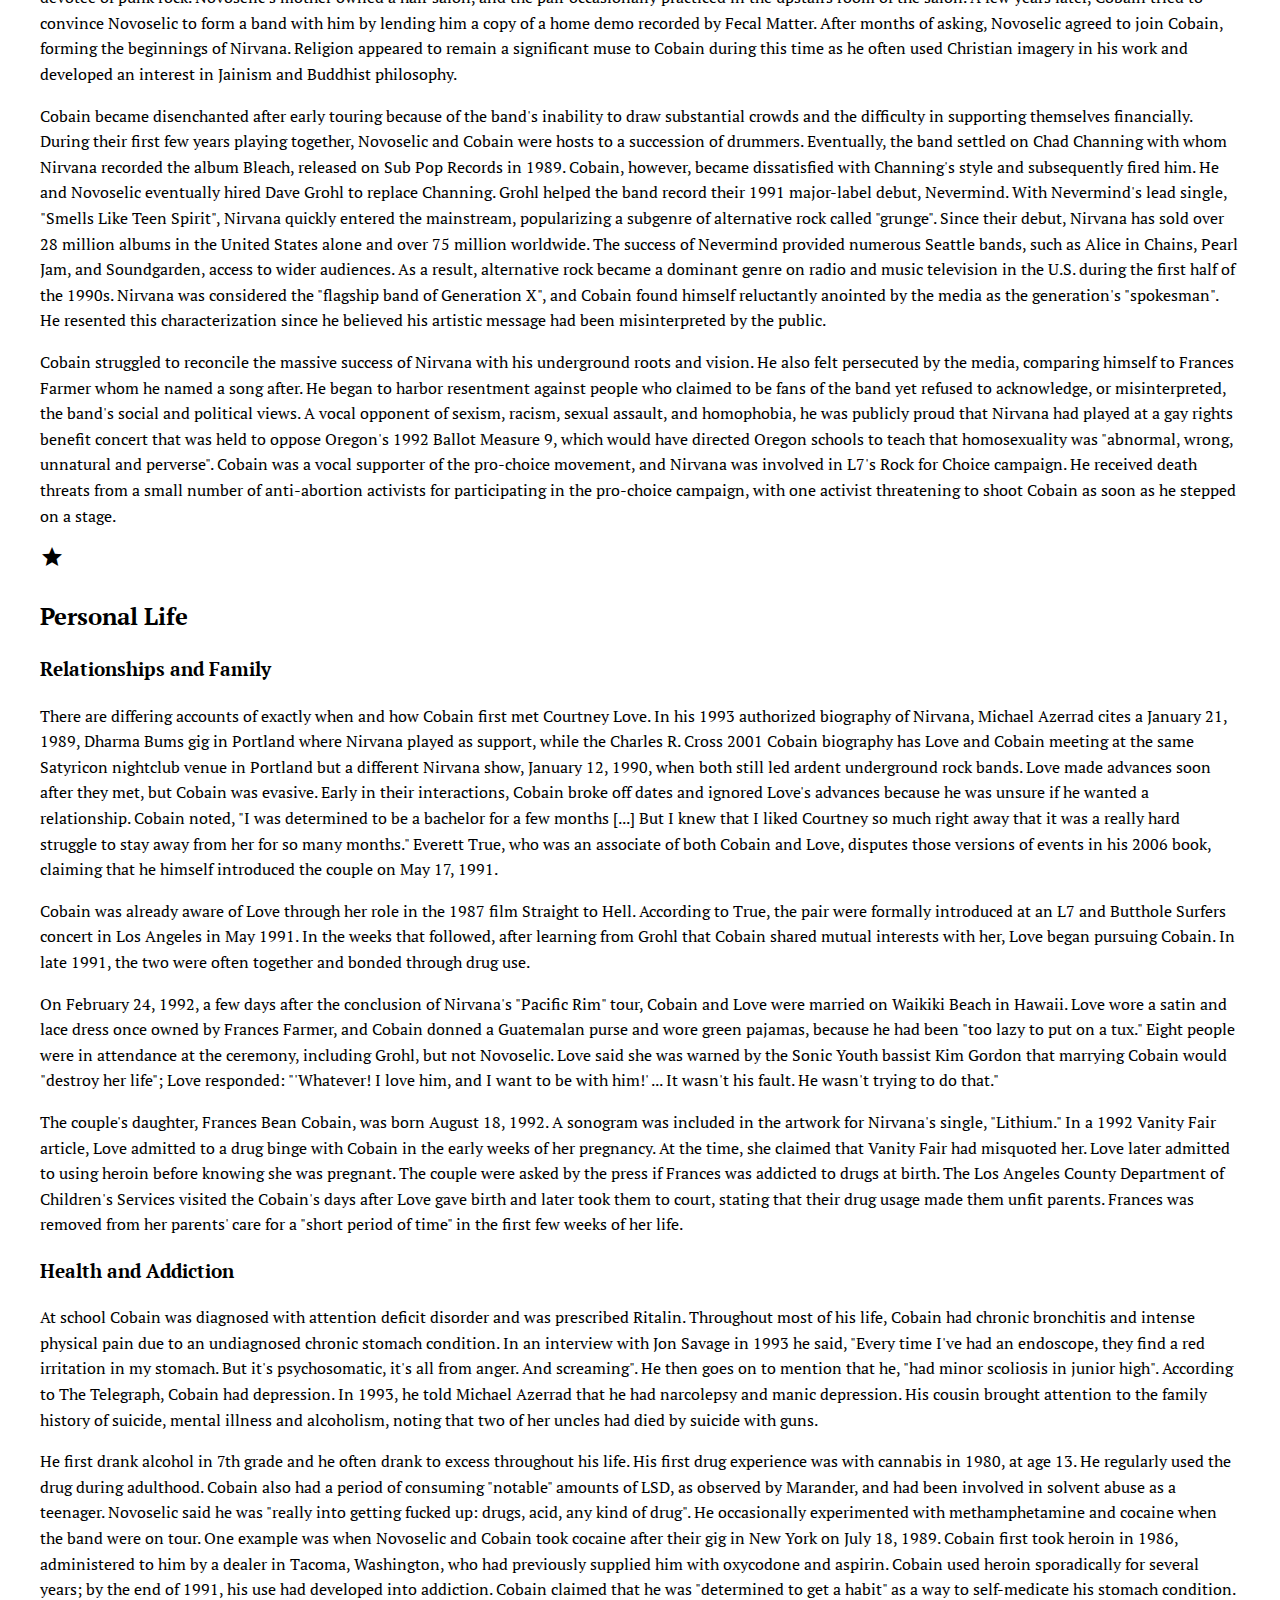
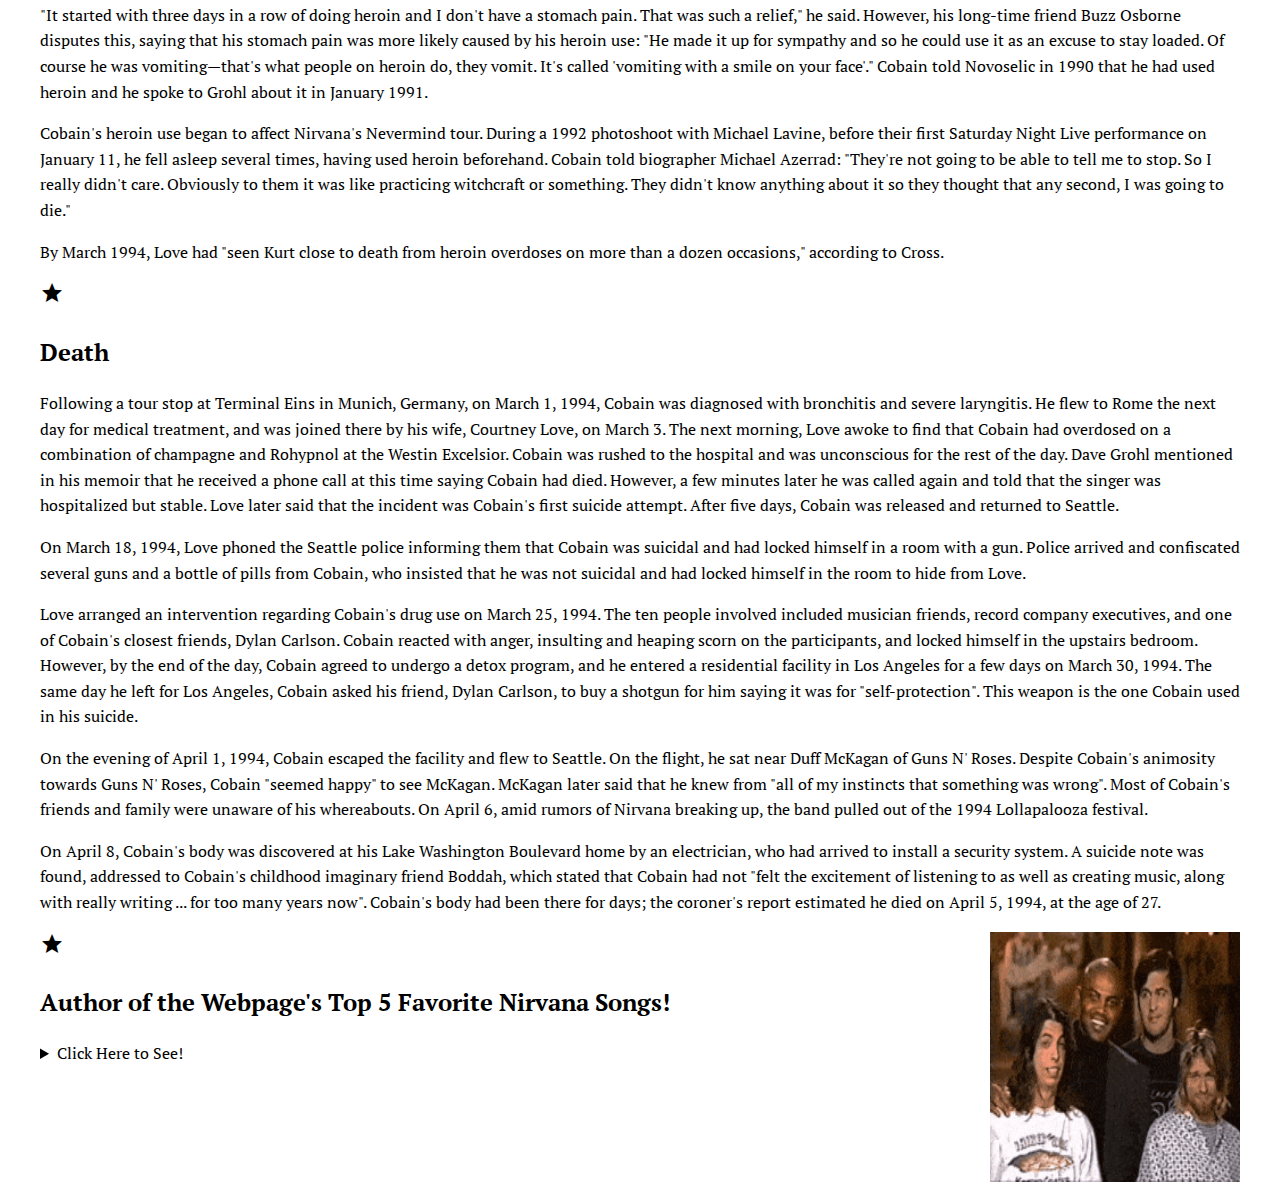
<file: Kurt-Cobain.html>
<!DOCTYPE html>
<html lang="en">
<head>
    <meta charset="UTF-8">
    <meta name="viewport" content="width=device-width, initial-scale=1.0">
    <title>Kurt Cobain</title>
    <link href="css/skip-nav.css" rel="stylesheet">
    <link href="https://fonts.googleapis.com/css2?family=PT+Serif:wght@400;700&display=swap" rel="stylesheet">
    <link rel="stylesheet" href="https://fonts.googleapis.com/css2?family=Material+Symbols+Outlined:opsz,wght,FILL,GRAD@20..48,100..700,0..1,-50..200&icon_names=star" >
    
    <style>
        body{
            font-family: 'PT Serif', serif;
            margin: 40px;
            line-height: 1.6;
        }

        .material-icon{
            font-size: 24px;
            color: #FFFF00;
        }

        h1{
            font-weight: 700;
        }

        p{
            font-weight: 400;
        }

           table, th, td {
            border-collapse: collapse;
        }

        table {
            margin-bottom: 30px;
        }

        td {
            border: 2px solid red;
            text-align: center;
            width: 92px;
        }

        input:focus {
        background: black;
        color: white;
        border: 4px solid yellow;
    }

    input:valid {
        border: 2px solid green;
    }

    input:invalid {
        border: 1px dotted red;
    }

    label {
        display: block;
        margin-bottom: 10px;
    }

    /*will target any field that is not submit and is valid*/
    input:not([type="submit"]):valid {
        border-color: #3d9ca8;
        box-shadow: 0 0 3px #3d9ca8;
    }

    /* Hide and show list of inputRequirements when interacting with input*/
    input:not([type="shadow"]) + .inputReuirements {
        overflow: hidden;
        max-height: 0;
        transition: max-height 1s ease-out;
    }

    input:not([type="submit"]):hover + .inputReuirements,
    input:not([type="submit"]):focus + .inputReuirements,
    input:not([type="submit"]):active + .inputReuirements{
        max-height: 1000px; /* any large number (bigger than the .inputRequirements*/
        transition: max-height 1s ease-in;
    }

        @import url('https://fonts.googleapis.com/icon?family=Material+Icons');

.skip-link {
    background: black;
    color: #fff;
    font-weight: 700;
    padding: 4px;
    position: absolute;
    transform: translateY(-200%);
}

.skip-link:focus {
    transform: translateY(-100%);
}

.skip-link {
    /* Same as before */
    transition: transform 0.3s;
}
    </style>
</head>
<body>
    <a class="skip-link" href="#maincontent">Skip to main content</a>


    <header>
        <h1>Kurt Cobain Wiki Page</h1>
    </header>

    <img src="nirvana-kurt-cobain.gif" alt="Kurt Cobain performing" height = "250" width="250" style="float: right; margin-left: 15px">
    
    <nav>
        <ul>
            <li><a href="#introduction" >Introduction</a></li>
            <li><a href="#early_life">Early Life</a></li>
            <li><a href="#career">Career</a></li>
            <li><a href="#personal_life">Personal Life</a></li>
            <li><a href="#death">Death</a></li>
            <li><a href="#top5">Author of the Webpage's Top 5 Favorite Nirvana Songs!</a></li>
            <li><a href="#popular">Nirvana's Most Popular Songs</a></li>
        </ul>
    </nav>

    
 
    <section>
        <h2>Nirvana Form</h2>
        <form id="myform" method="post">
            <fieldset>
                <legend>Tell us about how you feel about Nirvana!</legend>
                    <label for="song">
                        What is your favorite song?
                        <input type="text" id="username" placeholder="song" required>
                    

                    </label>

                    <label for="album">
                        What is your favorite album?
                        <input type="text" id="album" placeholder="album">
                    </label>

                    <label for="bandmember">
                        Who is your favorite band member?
                        <input type="text" id="bandmember" placeholder="band member">
                    
                    </label>

                    <h3>Let us contact you for any updates for any remastered albums!</h3>

                    <label for="phone">
                        what is your phone number?
                        <input type="tel" id="phone" minlength="10" placeholder="555-555-5555">
                    </label>

                    <label for="age">
                        how old are you?
                        <input type="number" id="age" placeholder="35">
                    </label>

                    <label for="your-email">
                        what is your email?
                        <input type="email" id="your-email" placeholder="kurt.cobain@email.com">
                    </label>

                    <input type="submit">

            </fieldset>

        </form>
    </section>

    <img src="heartshaped.gif" alt="Heart Shaped Box Music Video" height="350" width="350" style="float: right; margin: 15px;">

    <section id="popular">
            <h2>Nirvana's Most Popular Songs</h2>
            <table>
                <caption>Nirvana on the <strong>BillBoard Hot 100</strong></caption>
                <thead>
                    <tr>
                        <th scope="col">Song Title</th>
                        <th scope="col">Peak Position</th>
                        <th scope="col">Peak Date</th>
                    </tr>
                </thead>
                <tbody>
                    <tr>
                        <td>Smells Like Teen Spirit</td>
                        <td>Number 1</td>
                        <td>11/23/1991</td>
                    </tr>
                    <tr>
                        <td>All Apologies</td>
                        <td>Number 1</td>
                        <td>1/22/1994</td>
                    </tr>
                    <tr>
                        <td>About a Girl</td>
                        <td>Number 1</td>
                        <td>12/10/1994</td>
                    </tr>
                    <tr>
                        <td>Heart-Shaped Box</td>
                        <td>Number 1</td>
                        <td>10/16/1993</td>
                    </tr>
                    <tr>
                        <td>You Know You're Right</td>
                        <td>Number 1</td>
                        <td>10/26/2002</td>
                    </tr>
                    <tr>
                        <td>Come as You Are</td>
                        <td>Number 2</td>
                        <td>2/15/1992</td>
                    </tr>
                    <tr>
                        <td>The Man Who Sold the World</td>
                        <td>Number 6</td>
                        <td>3/4/1995</td>
                    </tr>
                    <tr>
                        <td>Aneurysm Live</td>
                        <td>Number 13</td>
                        <td>10/19/1996</td>
                    </tr>
                    <tr>
                        <td>Sliver</td>
                        <td>Number 19</td>
                        <td>1/23/1993</td>
                    </tr>
                    <tr>
                        <td>Lithium</td>
                        <td>Number 25</td>
                        <td>2/8/1992</td>
                    </tr>



                </tbody>

            </table>

        </section>

    <main id="maincontent">
        <span class="material-icons" aria-hidden="true">star</span>
        <section id="introduction">
            <h2>Introduction</h2>
            <p> <strong>Kurt Donald Cobain</strong> (February 20, 1967 - April 5, 1994) was an American musician. He was the lead vocalist, guitarist, primary songwriter, and a founding member of the grunge band Nirvana. 
                Through his angsty songwriting and anti-establishment persona, he widened the thematic conventions of mainstream rock music. He was heralded as a spokesman of Generation X, and is widely recognized as one of the most influential rock musicians.</p>

                <p>Cobain formed Nirvana with Krist Novoselic and Aaron Burckhard in 1987, establishing themselves as part of the Seattle-area music scene that later became known as grunge. Burckhard was replaced by Chad Channing before the band released their debut album Bleach (1989) on Sub Pop, after which Channing was in turn replaced by Dave Grohl. 
                    With this final lineup, the band signed with DGC and found commercial success with the single <em>Smells Like Teen Spirit</em> from their critically acclaimed second album Nevermind (1991). Cobain wrote many other hit Nirvana songs such as <em>Come as You Are</em>, <em>Lithium</em>, <em>In Bloom</em>, <em>Heart-Shaped Box</em>, <em>All Apologies</em>, <em>About a Girl</em>, <em>Aneurysm</em>, <em>You Know You're Right</em> and <em>Something in the Way</em>.
                Although he was hailed as the voice of his generation following Nirvana's sudden success, he was uncomfortable with this role.</p>
        </section>

        <span class="material-icons" aria-hidden="true">star</span>
        <section id="early_life">
            <h2>Early Life</h2>
            <p>Kurt Donald Cobain was born at Grays Harbor Hospital in Aberdeen, Washington, on February 20, 1967, the son of waitress Wendy Elizabeth (née Fradenburg; 1947-2021) and car mechanic Donald Leland Cobain (born 1946). His parents married in Coeur d'Alene, Idaho, on July 31, 1965. Cobain had Dutch, English, French, German, Irish, and Scottish ancestry. The Cobain surname comes from his Irish ancestors, who emigrated in 1875 from Carrickmore, a village near Omagh in County Tyrone in Ulster, the northern province in Ireland. Researchers found that they were shoemakers, originally surnamed Cobane, and were Ulster Scots people who came from the Inishatieve area of Carrickmore. 
                They first settled in Canada, where they lived in Cornwall, Ontario, before moving to Washington. Cobain mistakenly believed that his Irish ancestors came from County Cork. His younger sister, Kimberly, was born on April 24, 1970.</p>

            <p>Cobain's family had a musical background. His maternal uncle, Chuck Fradenburg, played in a band called the Beachcombers; his aunt, Mari Earle, played guitar and performed in bands throughout Grays Harbor County; and his great-uncle, Delbert, had a career as an Irish tenor, making an appearance in the 1930 film King of Jazz. Cobain was described as a happy and excitable child, who also exhibited sensitivity and care. 
                His talent as an artist was evident from an early age, as he would draw his favorite characters from films and cartoons, such as the Creature from the Black Lagoon and Donald Duck, in his bedroom. He was encouraged by his grandmother, Iris Cobain, a professional artist. Cobain developed an interest in music at a young age. According to his aunt Mari, he began singing at the age of two. At age four, he started playing the piano and singing, writing a song about a trip to a park. 
                He listened to artists including Electric Light Orchestra (<abbr title="Electric Light Orchestra">ELO</abbr>), and, from a young age, would sing songs including Arlo Guthrie's <em>Motorcycle Song</em>, the Beatles' <em>Hey Jude</em>, Terry Jacks' <em>Seasons in the Sun</em>, and the theme song to the Monkees television show.</p>
            
            <p>When Cobain was nine years old, his parents divorced. He later said the divorce had a profound effect on his life, and his mother noted that his personality changed dramatically; Cobain became defiant and withdrawn. In a 1993 interview, he said he felt "ashamed" of his parents as a child and had desperately wanted to have a "typical family ... I wanted that security, so I resented my parents for quite a few years because of that."
                His parents found new partners after the divorce. Although his father had promised not to remarry, he married Jenny Westeby, to Cobain's dismay. Cobain, his father, Westeby, and her two children, Mindy and James, moved into a new household. Cobain liked Westeby at first, as she gave him the maternal attention he desired. In January 1979, Westeby gave birth to a boy, Chad Cobain. This new family, which Cobain insisted was not his real one, was in stark contrast to the attention Cobain was used to receiving as an only boy, and he became resentful of his stepmother.
                Cobain's mother dated a man who was abusive; Cobain witnessed the domestic violence inflicted upon her, with one incident resulting in her being hospitalized with a broken arm. His mother refused to press charges, remaining committed to the relationship.</p>   
            
            <p>During his second year in high school, Cobain began living with his mother in Aberdeen. Two weeks prior to graduation, he dropped out of Aberdeen High School upon realizing that he did not have enough credits to graduate. His mother gave him an ultimatum: find employment or leave. After one week, Cobain found his clothes and other belongings packed away in boxes. Feeling banished, Cobain stayed with friends, occasionally sneaking back into his mother's basement. Cobain also claimed that during periods of homelessness, he lived under a bridge over the Wishkah River, an experience that inspired the song "Something in the Way". 
                Though family and friends cast doubt of this claim, with his future bandmate Krist Novoselic later saying, "He hung out there, but you couldn't live on those muddy banks, with the tides coming up and down. That was his own revisionism." In late 1986, Cobain moved into an apartment, paying his rent by working at the Polynesian Resort, a themed resort on the Pacific coast at Ocean Shores, Washington approximately 20 miles (32 km) west of Aberdeen. During this period, he traveled frequently to Olympia, Washington, to go to rock concerts.
                During his visits to Olympia, Cobain formed a relationship with Tracy Marander. Their relationship was close but strained by financial problems and Cobain's absence when touring. Marander supported the couple by working at the cafeteria of the Boeing plant in Auburn, Washington, often stealing food. Cobain spent most of his time sleeping into the late evening, watching television, and concentrating on art projects.</p>
        </section>

        <section id="career">
            <span class="material-icons" aria-hidden="true">star</span>
            <h2>Career</h2>
                <h3>Early Musical Projects</h3>
                <p>On his 14th birthday, February 20, 1981, Cobain's uncle offered him the choice of either a bike or a used guitar; Cobain chose the guitar. Soon, he was trying to play Led Zeppelin's song "Stairway to Heaven". He also learned how to play "Louie Louie", Queen's "Another One Bites the Dust", and the Cars' "My Best Friend's Girl", before he began working on his own songs. Cobain played left-handed, despite being forced to write right-handed.</p>

                <p>In early 1985, Cobain formed Fecal Matter after he had dropped out of Aberdeen High School. One of "several joke bands" that arose from the circle of friends associated with the Melvins, it initially featured Cobain singing and playing guitar, Melvins drummer Dale Crover playing bass, and Greg Hokanson playing drums, but for most of its brief incarnation Fecal Matter was just the duo of Cobain and Crover (who later played on Nirvana's Bleach in addition to his Melvins output and other projects). They spent several months rehearsing original material and covers, including songs by the Ramones, Led Zeppelin, and Jimi Hendrix.</p>

                <h3>Nirvana</h3>
                <p>During high school, Cobain rarely found anyone with whom he could play music. While hanging out at the Melvins' practice space, he met Krist Novoselic, a fellow devotee of punk rock. Novoselic's mother owned a hair salon, and the pair occasionally practiced in the upstairs room of the salon. A few years later, Cobain tried to convince Novoselic to form a band with him by lending him a copy of a home demo recorded by Fecal Matter.
                    After months of asking, Novoselic agreed to join Cobain, forming the beginnings of Nirvana. Religion appeared to remain a significant muse to Cobain during this time as he often used Christian imagery in his work and developed an interest in Jainism and Buddhist philosophy.</p>

                <p>Cobain became disenchanted after early touring because of the band's inability to draw substantial crowds and the difficulty in supporting themselves financially. During their first few years playing together, Novoselic and Cobain were hosts to a succession of drummers. Eventually, the band settled on Chad Channing with whom Nirvana recorded the album Bleach, released on Sub Pop Records in 1989. Cobain, however, became dissatisfied with Channing's style and subsequently fired him. He and Novoselic eventually hired Dave Grohl to replace Channing. 
                    Grohl helped the band record their 1991 major-label debut, Nevermind. With Nevermind's lead single, "Smells Like Teen Spirit", Nirvana quickly entered the mainstream, popularizing a subgenre of alternative rock called "grunge". Since their debut, Nirvana has sold over 28 million albums in the United States alone and over 75 million worldwide. The success of Nevermind provided numerous Seattle bands, such as Alice in Chains, Pearl Jam, and Soundgarden, access to wider audiences. As a result, alternative rock became a dominant genre on radio and music television in the U.S. during the first half of the 1990s. 
                    Nirvana was considered the "flagship band of Generation X", and Cobain found himself reluctantly anointed by the media as the generation's "spokesman". He resented this characterization since he believed his artistic message had been misinterpreted by the public.</p>

                <p>Cobain struggled to reconcile the massive success of Nirvana with his underground roots and vision. He also felt persecuted by the media, comparing himself to Frances Farmer whom he named a song after. He began to harbor resentment against people who claimed to be fans of the band yet refused to acknowledge, or misinterpreted, the band's social and political views. 
                    A vocal opponent of sexism, racism, sexual assault, and homophobia, he was publicly proud that Nirvana had played at a gay rights benefit concert that was held to oppose Oregon's 1992 Ballot Measure 9, which would have directed Oregon schools to teach that homosexuality was "abnormal, wrong, unnatural and perverse". Cobain was a vocal supporter of the pro-choice movement, and Nirvana was involved in L7's Rock for Choice campaign. 
                    He received death threats from a small number of anti-abortion activists for participating in the pro-choice campaign, with one activist threatening to shoot Cobain as soon as he stepped on a stage.</p>

                
        </section>

        <section id="personal_life">
            <span class="material-icons" aria-hidden="true">star</span>
            <h2>Personal Life</h2>
                <h3>Relationships and Family</h3>
                <p>There are differing accounts of exactly when and how Cobain first met Courtney Love. In his 1993 authorized biography of Nirvana, Michael Azerrad cites a January 21, 1989, Dharma Bums gig in Portland where Nirvana played as support, while the Charles R. Cross 2001 Cobain biography has Love and Cobain meeting at the same Satyricon nightclub venue in Portland but a different Nirvana show, January 12, 1990, when both still led ardent underground rock bands.
                    Love made advances soon after they met, but Cobain was evasive. Early in their interactions, Cobain broke off dates and ignored Love's advances because he was unsure if he wanted a relationship. Cobain noted, "I was determined to be a bachelor for a few months [...] But I knew that I liked Courtney so much right away that it was a really hard struggle to stay away from her for so many months." Everett True, who was an associate of both Cobain and Love, disputes those versions of events in his 2006 book, claiming that he himself introduced the couple on May 17, 1991.</p>

                <p>Cobain was already aware of Love through her role in the 1987 film Straight to Hell. According to True, the pair were formally introduced at an L7 and Butthole Surfers concert in Los Angeles in May 1991. In the weeks that followed, after learning from Grohl that Cobain shared mutual interests with her, Love began pursuing Cobain. In late 1991, the two were often together and bonded through drug use.</p>

                <p>On February 24, 1992, a few days after the conclusion of Nirvana's "Pacific Rim" tour, Cobain and Love were married on Waikiki Beach in Hawaii. Love wore a satin and lace dress once owned by Frances Farmer, and Cobain donned a Guatemalan purse and wore green pajamas, because he had been "too lazy to put on a tux." Eight people were in attendance at the ceremony, including Grohl, but not Novoselic. Love said she was warned by the Sonic Youth bassist Kim Gordon that marrying Cobain would "destroy her life"; Love responded: "'Whatever! I love him, and I want to be with him!' ... It wasn't his fault. He wasn't trying to do that."</p>

                <p>The couple's daughter, Frances Bean Cobain, was born August 18, 1992. A sonogram was included in the artwork for Nirvana's single, "Lithium." In a 1992 Vanity Fair article, Love admitted to a drug binge with Cobain in the early weeks of her pregnancy. At the time, she claimed that Vanity Fair had misquoted her. Love later admitted to using heroin before knowing she was pregnant. The couple were asked by the press if Frances was addicted to drugs at birth. The Los Angeles County Department of Children's Services visited the Cobain's days after Love gave birth and later took them to court, stating that their drug usage made them unfit parents.
                    Frances was removed from her parents' care for a "short period of time" in the first few weeks of her life.</p>

                <h3>Health and Addiction</h3>
                <p>At school Cobain was diagnosed with attention deficit disorder and was prescribed Ritalin. Throughout most of his life, Cobain had chronic bronchitis and intense physical pain due to an undiagnosed chronic stomach condition. In an interview with Jon Savage in 1993 he said, "Every time I've had an endoscope, they find a red irritation in my stomach. But it's psychosomatic, it's all from anger. And screaming". He then goes on to mention that he, "had minor scoliosis in junior high". 
                    According to The Telegraph, Cobain had depression. In 1993, he told Michael Azerrad that he had narcolepsy and manic depression. His cousin brought attention to the family history of suicide, mental illness and alcoholism, noting that two of her uncles had died by suicide with guns.</p>

                <p>He first drank alcohol in 7th grade  and he often drank to excess throughout his life. His first drug experience was with cannabis in 1980, at age 13. He regularly used the drug during adulthood. Cobain also had a period of consuming "notable" amounts of LSD, as observed by Marander, and had been involved in solvent abuse as a teenager. Novoselic said he was "really into getting fucked up: drugs, acid, any kind of drug". He occasionally experimented with methamphetamine and cocaine when the band were on tour.
                    One example was when Novoselic and Cobain took cocaine after their gig in New York on July 18, 1989. Cobain first took heroin in 1986, administered to him by a dealer in Tacoma, Washington, who had previously supplied him with oxycodone and aspirin. Cobain used heroin sporadically for several years; by the end of 1991, his use had developed into addiction. Cobain claimed that he was "determined to get a habit" as a way to self-medicate his stomach condition. "It started with three days in a row of doing heroin and I don't have a stomach pain. That was such a relief," he said.
                    However, his long-time friend Buzz Osborne disputes this, saying that his stomach pain was more likely caused by his heroin use: "He made it up for sympathy and so he could use it as an excuse to stay loaded. Of course he was vomiting—that's what people on heroin do, they vomit. It's called 'vomiting with a smile on your face'." Cobain told Novoselic in 1990 that he had used heroin and he spoke to Grohl about it in January 1991.</p>

                <p>Cobain's heroin use began to affect Nirvana's Nevermind tour. During a 1992 photoshoot with Michael Lavine, before their first Saturday Night Live performance on January 11, he fell asleep several times, having used heroin beforehand. Cobain told biographer Michael Azerrad: "They're not going to be able to tell me to stop. So I really didn't care. Obviously to them it was like practicing witchcraft or something. They didn't know anything about it so they thought that any second, I was going to die."</p>

                <p>By March 1994, Love had "seen Kurt close to death from heroin overdoses on more than a dozen occasions," according to Cross.</p>
        </section>

        <section id="death">
            <span class="material-icons" aria-hidden="true">star</span>
            <h2>Death</h2>
            <p>Following a tour stop at Terminal Eins in Munich, Germany, on March 1, 1994, Cobain was diagnosed with bronchitis and severe laryngitis. He flew to Rome the next day for medical treatment, and was joined there by his wife, Courtney Love, on March 3. The next morning, Love awoke to find that Cobain had overdosed on a combination of champagne and Rohypnol at the Westin Excelsior. Cobain was rushed to the hospital and was unconscious for the rest of the day. Dave Grohl mentioned in his memoir that he received a phone call at this time saying Cobain had died. 
                However, a few minutes later he was called again and told that the singer was hospitalized but stable. Love later said that the incident was Cobain's first suicide attempt. After five days, Cobain was released and returned to Seattle.</p>

            <p>On March 18, 1994, Love phoned the Seattle police informing them that Cobain was suicidal and had locked himself in a room with a gun. Police arrived and confiscated several guns and a bottle of pills from Cobain, who insisted that he was not suicidal and had locked himself in the room to hide from Love.</p>

            <p>Love arranged an intervention regarding Cobain's drug use on March 25, 1994. The ten people involved included musician friends, record company executives, and one of Cobain's closest friends, Dylan Carlson. Cobain reacted with anger, insulting and heaping scorn on the participants, and locked himself in the upstairs bedroom. However, by the end of the day, Cobain agreed to undergo a detox program, and he entered a residential facility in Los Angeles for a few days on March 30, 1994. 
                The same day he left for Los Angeles, Cobain asked his friend, Dylan Carlson, to buy a shotgun for him saying it was for "self-protection". This weapon is the one Cobain used in his suicide.</p>

            <p>On the evening of April 1, 1994, Cobain escaped the facility and flew to Seattle. On the flight, he sat near Duff McKagan of Guns N' Roses. Despite Cobain's animosity towards Guns N' Roses, Cobain "seemed happy" to see McKagan. McKagan later said that he knew from "all of my instincts that something was wrong". Most of Cobain's friends and family were unaware of his whereabouts. On April 6, amid rumors of Nirvana breaking up, the band pulled out of the 1994 Lollapalooza festival.</p>

            <p>On April 8, Cobain's body was discovered at his Lake Washington Boulevard home by an electrician, who had arrived to install a security system. A suicide note was found, addressed to Cobain's childhood imaginary friend Boddah, which stated that Cobain had not "felt the excitement of listening to as well as creating music, along with really writing ... for too many years now". Cobain's body had been there for days; the coroner's report estimated he died on April 5, 1994, at the age of 27.</p>
        </section>

        <img src="uhm-erm.gif" alt="Nirvana with Charles Barkley" height = "250" width="250" style="float: right; margin-left: 15px">

        <section id="top5">
            <span class="material-icons" aria-hidden="true">star</span>
           <h2>Author of the Webpage's Top 5 Favorite Nirvana Songs!</h2>
           <details>
            <summary>Click Here to See!</summary>
                <ul>
                    <li>Smells Like Teen Spirit</li>
                    <li>All Apologies</li>
                    <li>Pennyroyal Tea</li>
                    <li>Drain You</li>
                    <li>Lounge Act</li>
                </ul>
           </details>

        </section>

        



    </main>
</body>
</html>
</file>
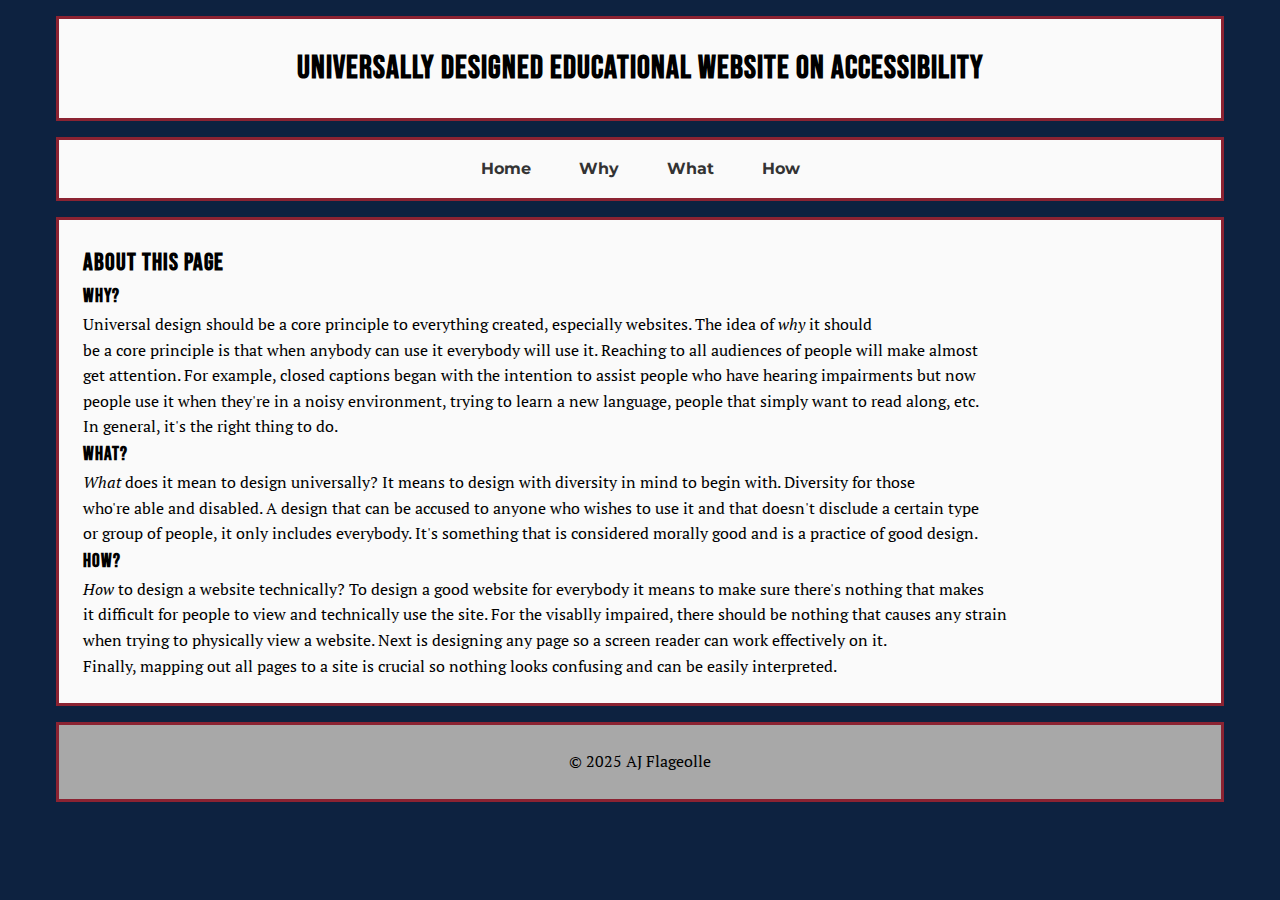
<file: Project2.html>
<!DOCTYPE html>
<html lang="en">
<head>
  <meta charset="UTF-8" />
  <meta name="viewport" content="width=device-width, initial-scale=1.0" />

  <link rel="preconnect" href="https://fonts.googleapis.com">
  <link rel="preconnect" href="https://fonts.gstatic.com" crossorigin>
  <link href="https://fonts.googleapis.com/css2?family=Bebas+Neue&family=Montserrat:wght@300;400;600;700&family=PT+Serif:wght@300;400;700&display=swap" rel="stylesheet">

  <style>
    *, 
    *::before, 
    *::after 
    {
      margin: 0;
      padding: 0;
      box-sizing: border-box;
    }

    body 
    {
      background: #0d2240;
      color: white;
      font-family: "PT Serif", serif;
      line-height: 1.6;
    }

    h1, 
    h2, 
    h3, 
    h4 
    {
      font-family: "Bebas Neue", sans-serif;
      letter-spacing: 1px;
    }

    .container 
    {
      max-width: 1200px;
      margin: 0 auto;
      display: grid;
      grid-template-columns: 1fr;
      grid-template-areas:
        "header"
        "nav"
        "main"
        "footer";
      gap: 1rem;
      padding: 1rem;
    }

    header 
    { 
        grid-area: header; 
        background: #fafafa; 
        padding: 1.5rem; text-align: center; 
        border: 3px solid #8b2332;
        color: black;
     }

    nav 
    { 
        grid-area: nav; 
        background: #fafafa; 
        padding: 1rem; 
        border: 3px solid #8b2332; 
    }

    main 
    { 
        grid-area: main; 
        background: #fafafa; 
        padding: 1.5rem; border: 3px solid #8b2332; 
        color: black;
    }

    aside.left 
    { 
        grid-area: left; 
        background: #0f2d55; 
        padding: 1.5rem; 
        border: 3px solid #8b2332; 
    }

    aside.right 
    { grid-area: right; 
        background: #0f2d55; 
        padding: 1.5rem; 
        border: 3px solid #8b2332; 
    }

    footer 
    { 
        grid-area: footer; 
        background: #a8a8a8; 
        padding: 1.5rem; text-align: center; 
        color: black; 
        border: 3px solid #8b2332; 
    }

  
    nav ul 
    {
      list-style: none;
      display: flex;
      justify-content: center;
      gap: 1rem;
    }

    nav a 
    {
      text-decoration: none;
      font-family: "Montserrat", sans-serif;
      font-weight: 700;
      padding: 0.5rem 1rem;
      border-radius: 8px;
      color: #333;
      transition: 0.3s;
    }

    nav a:hover {
      background: rgba(0,0,0,0.1);
    }

    
    @media (max-width: 900px) {
      .container {
        grid-template-columns: 1fr 1fr;
        grid-template-areas:
          "header header"
          "nav nav"
          "main main"
          "left right"
          "footer footer";
      }
    }

    @media (max-width: 640px) {
      .container {
        grid-template-columns: 1fr;
        grid-template-areas:
          "header"
          "nav"
          "main"
          "left"
          "right"
          "footer";
      }
      nav ul {
        flex-direction: column;
        text-align: center;
      }
      nav a {
        display: block;
        border: 1px solid black;
        background: white;
        margin: 0.3rem 0;
      }
    }

    .sr-only {
  border: 0;
  clip: rect(0, 0, 0, 0);
  height: 1px;
  margin: -1px;
  overflow: hidden;
  padding: 0;
  position: absolute;
  white-space: nowrap;
  width: 1px;

}

  </style>

  <title>Project 2</title>
</head>
<body>

<div class="container">
  <header>
    <h1>Universally Designed Educational Website on Accessibility</h1>
  </header>

  
  <nav>
    <h2 class="sr-only">Main Navigation</h2>
    <ul>
      <li><a href="./Project2.html">Home</a></li>
      <li><a href="./Why.html">Why</a></li>
      <li><a href="./What.html">What</a></li>
      <li><a href="./How.html">How</a></li>
    </ul>
  </nav>

  

  <main>
    <h2>About this page</h2>

    <h3>Why?</h3>

    <p> Universal design should be a core principle to everything created, especially websites.  The idea of <em>why</em> it should</p>
    <p>be a core principle is that when anybody can use it everybody will use it.  Reaching to all audiences of people will make almost</p>
    <p>get attention.  For example, closed captions began with the intention to assist people who have hearing impairments but now</p>
    <p>people use it when they're in a noisy environment, trying to learn a new language, people that simply want to read along, etc.</p>
    <p>In general, it's the right thing to do.</p>

    <h3>What?</h3>

    <p><em>What</em> does it mean to design universally?  It means to design with diversity in mind to begin with.  Diversity for those</p>
    <p>who're able and disabled.  A design that can be accused to anyone who wishes to use it and that doesn't disclude a certain type </p>
    <p>or group of people, it only includes everybody.  It's something that is considered morally good and is a practice of good design.</p>

    <h3>How?</h3>

    <p><em>How</em> to design a website technically?  To design a good website for everybody it means to make sure there's nothing that makes</p>
    <p>it difficult for people to view and technically use the site.  For the visablly impaired, there should be nothing that causes any strain</p>
    <p>when trying to physically view a website.  Next is designing any page so a screen reader can work effectively on it.</p>
    <p>Finally, mapping out all pages to a site is crucial so nothing looks confusing and can be easily interpreted.</p>
  </main>



  <footer>
    <p>&copy; 2025 AJ Flageolle</p>
  </footer>
</div>

</body>
</html>
</file>
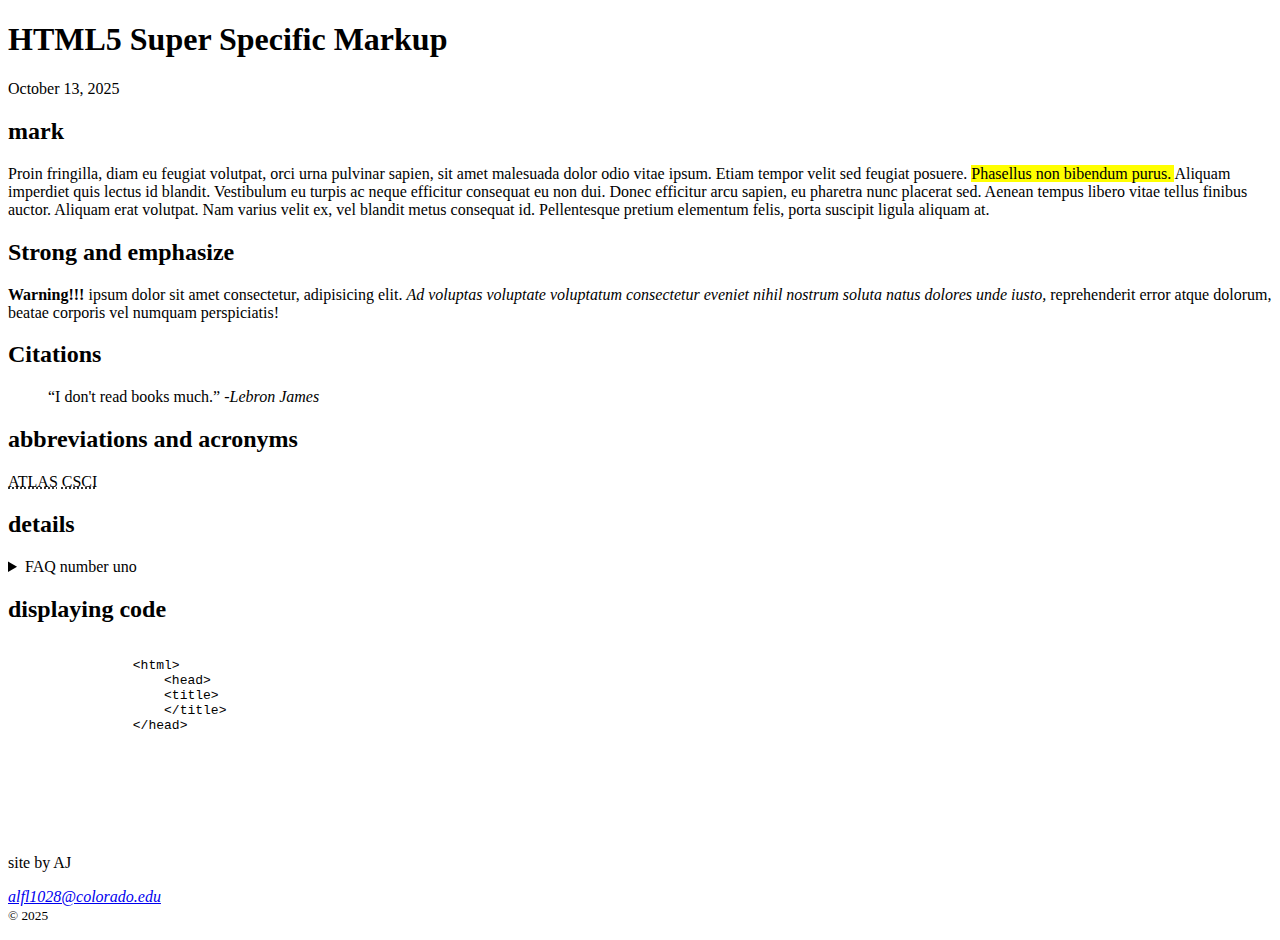
<file: super-specific-html5.html>
<!DOCTYPE html>
<html lang="en">
<head>
    <meta charset="UTF-8">
    <meta name="viewport" content="width=device-width, initial-scale=1.0">
    <title>Html5 super specific mark up</title>
</head>
<body>
    <header>
        <h1>HTML5 Super Specific Markup</h1>
        <time datetime="2025-10-13">October 13, 2025</time>
    </header>

    <main>
        <section>
            <h2>mark</h2>
            <p>Proin fringilla, diam eu feugiat volutpat, orci urna pulvinar sapien, sit amet malesuada dolor odio vitae ipsum. Etiam tempor velit sed feugiat posuere. <mark>Phasellus non bibendum purus. </mark> Aliquam imperdiet quis lectus id blandit. Vestibulum eu turpis ac neque efficitur consequat eu non dui. Donec efficitur arcu sapien, eu pharetra nunc placerat sed. Aenean tempus libero vitae tellus finibus auctor. Aliquam erat volutpat. Nam varius velit ex, vel blandit metus consequat id. Pellentesque pretium elementum felis, porta suscipit ligula aliquam at.</p>
        </section>
        <section>
            <h2>Strong and emphasize</h2>
            <p><strong>Warning!!!</strong> ipsum dolor sit amet consectetur, adipisicing elit. <em>Ad voluptas voluptate voluptatum consectetur eveniet nihil nostrum soluta natus dolores unde iusto,</em> reprehenderit error atque dolorum, beatae corporis vel numquam perspiciatis!</p>
        </section>

        <section>
            <h2>Citations</h2>
            <blockquote cite="https://www.brainyquote.com/authors/lebron-james-quotes" >
            <q>I don't read books much.</q>
            <cite> -Lebron James</cite>
            </blockquote>
        </section>

        <section>
            <h2>abbreviations and acronyms</h2>
            <abbr title="Alliance for Technology Learning and Society">ATLAS</abbr>
            <abbr title="Computer Science">CSCI</abbr>
        </section>

        <section>
            <h2>details</h2>
            <details>
                <summary>FAQ number uno</summary>
                <p>Donec dignissim cursus fringilla. Vestibulum sit amet turpis malesuada, condimentum velit ac, suscipit purus. Donec a dapibus nisi. Sed non quam sit amet arcu euismod lobortis. Nunc laoreet vulputate nisl sodales facilisis. Morbi iaculis aliquam nisi nec placerat. Nulla sit amet facilisis diam. Sed ac justo volutpat, pulvinar quam vel, suscipit quam. Praesent eget dignissim orci, eget mattis sapien. Suspendisse faucibus ante et fringilla varius. Integer eu risus ut libero dignissim volutpat quis sed sem. Ut tristique urna id velit consequat, vitae congue mauris porttitor. Nullam non est eros.</p>
            </details>
        </section>

        <section>
            <h2>displaying code</h2>
            <pre>
            <code>
                &lt;html&gt;
                    &lt;head&gt;
                    &lt;title&gt;
                    &lt;/title&gt;
                &lt;/head&gt;





            </code>
            </pre>
        </section>

        <footer>
            <p> site by AJ
            <address>
                <a href="malito:alfl1028@colorado.edu"> alfl1028@colorado.edu</a> 
            </address>
            <small>&copy; 2025</small></p>
        </footer>

    </main>
</body>
</html>
</file>
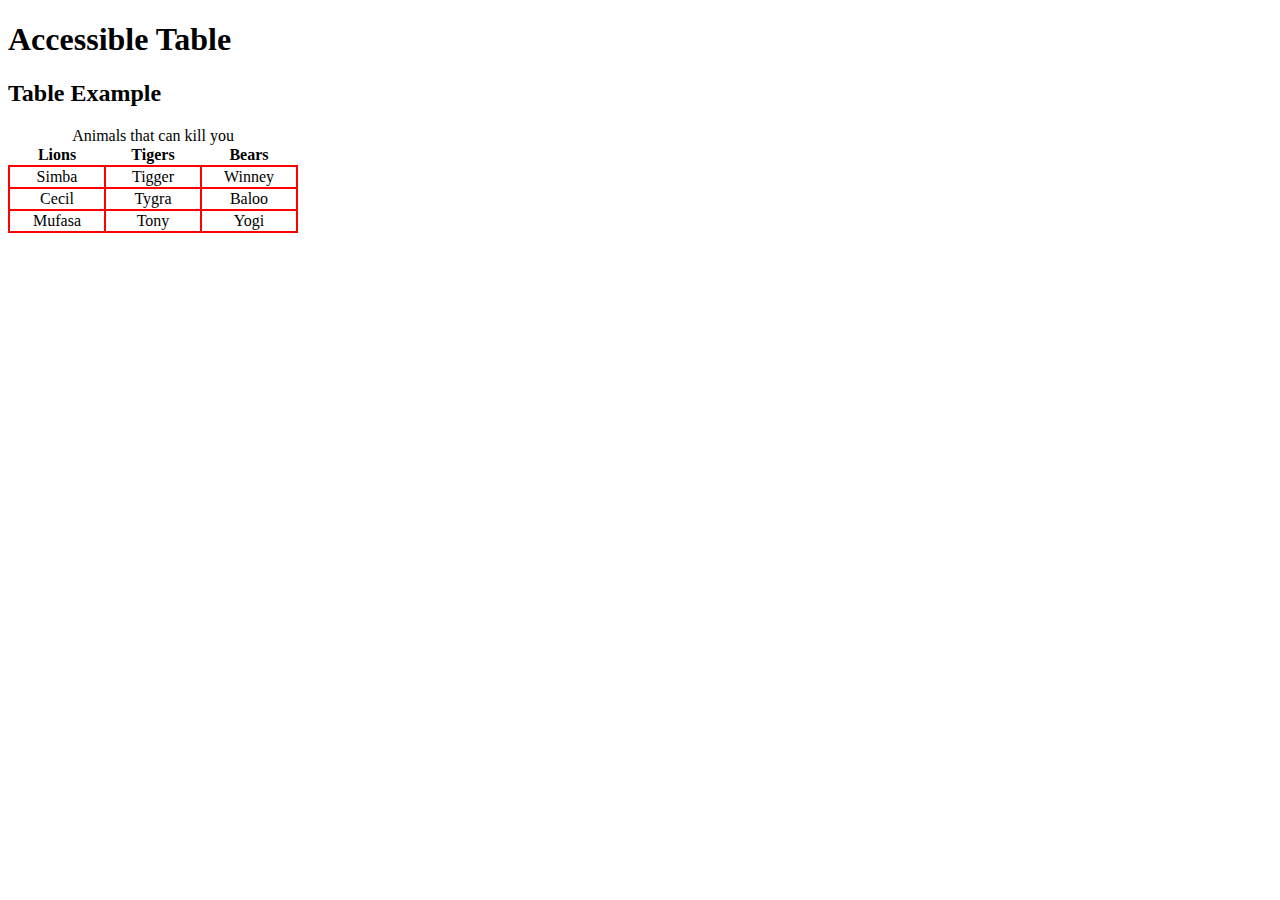
<file: table_class.html>
<!DOCTYPE html>
<html lang="en">
<head>
    <meta charset="UTF-8">
    <meta name="viewport" content="width=device-width, initial-scale=1.0">
    <title>Document</title>
    <style>
        table, th, td {
            border-collapse: collapse;
        }

        table {
            margin-bottom: 30px;
        }

        td {
            border: 2px solid red;
            text-align: center;
            width: 92px;
        }

    </style>
</head>
<body>
<header>
    <h1>Accessible Table</h1>
</header>
<main>
    <section>
        <h2>Table Example</h2>

        <table>
            <caption>Animals that can kill you</caption>
        
        <thead>
            <tr>
                <th scope="col">Lions</th>
                <th scope="col">Tigers</th>
                <th scope="col">Bears</th>
            </tr>
        </thead>
        <tbody>
            <tr>
                <td>Simba</td>
                <td>Tigger</td>
                <td>Winney</td>
            </tr>
            <tr>
                <td>Cecil</td>
                <td>Tygra</td>
                <td>Baloo</td>
            </tr>

            <tr>
                <td>Mufasa</td>
                <td>Tony</td>
                <td>Yogi</td>

            </tr>
        </tbody>

    </table>
    </section>
</main>

</body>
</html>
</file>
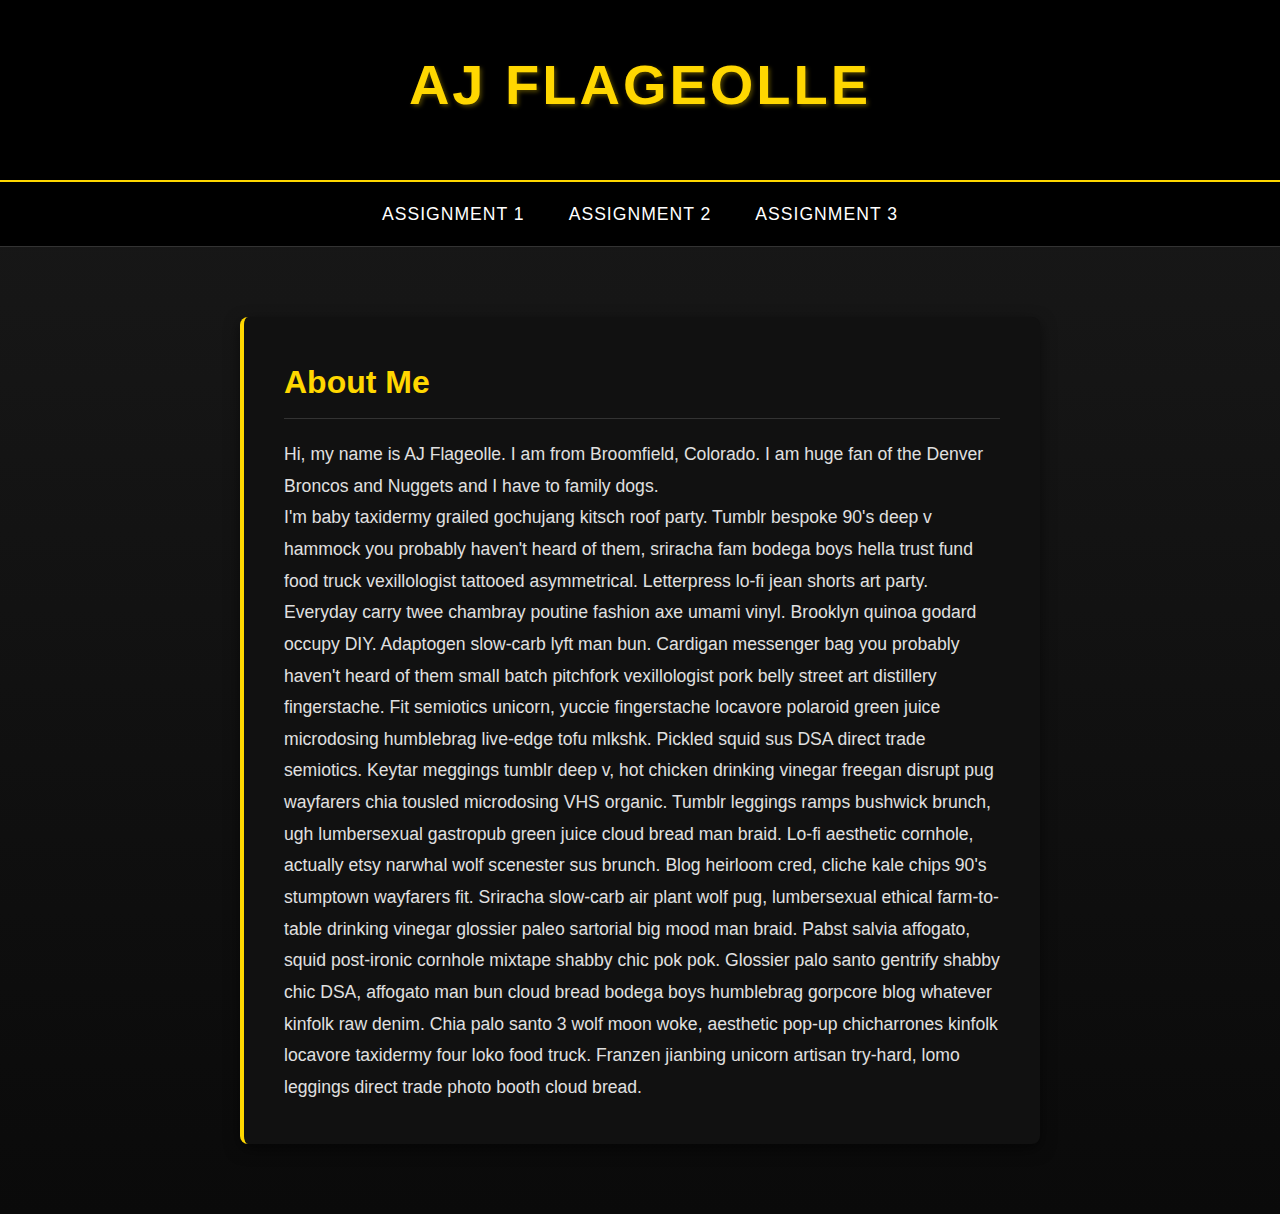
<file: universal-semantics.html>
<!DOCTYPE html>
<head>
    <title>AJ's GitPage</title>

<!---STYLE THEME FROM ONLINE---->
    <style>
        * {
            margin: 0;
            padding: 0;
            box-sizing: border-box;
            font-family: 'Segoe UI', Tahoma, Geneva, Verdana, sans-serif;
        }
        
        body {
            background-color: #0a0a0a;
            color: #ffffff;
            line-height: 1.6;
            padding: 0;
            margin: 0;
            min-height: 100vh;
            background-image: linear-gradient(to bottom, #1a1a1a 0%, #0a0a0a 100%);
        }
        
        .container {
            max-width: 1200px;
            margin: 0 auto;
            padding: 0 20px;
        }
        
        header {
            background-color: #000000;
            padding: 40px 0;
            text-align: center;
            border-bottom: 2px solid #ffd700;
            box-shadow: 0 5px 15px rgba(255, 215, 0, 0.1);
        }
        
        h1 {
            font-size: 3.5rem;
            color: #ffd700;
            margin-bottom: 10px;
            text-transform: uppercase;
            letter-spacing: 3px;
            text-shadow: 2px 2px 4px rgba(255, 215, 0, 0.3);
        }
        .topnav {
            background-color: #000000;
            overflow: hidden;
            display: flex;
            justify-content: center;
            border-bottom: 1px solid #333;
        }
        
        .topnav a {
            color: #ffffff;
            text-align: center;
            padding: 18px 22px;
            text-decoration: none;
            font-size: 1.1rem;
            transition: all 0.3s ease;
            position: relative;
            text-transform: uppercase;
            letter-spacing: 1px;
        }    
        .content {
            padding: 50px 0;
        }
        
        .about-section {
            background-color: #111111;
            padding: 40px;
            border-radius: 8px;
            margin: 20px auto;
            max-width: 800px;
            box-shadow: 0 5px 15px rgba(0, 0, 0, 0.5);
            border-left: 4px solid #ffd700;
        }
        .about-section h2 {
            color: #ffd700;
            margin-bottom: 20px;
            font-size: 2rem;
            border-bottom: 1px solid #333;
            padding-bottom: 10px;
        }
        .about-section p {
            font-size: 1.1rem;
            color: #e0e0e0;
            line-height: 1.8;
        }
           
    </style>


</head>
<body>
    <header>
        <div class="container">
            <h1>AJ Flageolle</h1>
        </div>
    </header>

    <div class="topnav">
        <a href="#a1">Assignment 1</a>
        <a href="#a2">Assignment 2</a>
        <a href="#a3">Assignment 3</a>
    </div>

    <div class="container content">
        <div class="about-section">
            <h2>About Me</h2>
            <p>Hi, my name is AJ Flageolle.  I am from Broomfield, Colorado.  I am huge fan of the Denver Broncos and Nuggets and I have to family dogs.</p>

            <p>I'm baby taxidermy grailed gochujang kitsch roof party. Tumblr bespoke 90's deep v hammock you probably haven't heard of them, sriracha fam bodega boys hella trust fund food truck vexillologist tattooed asymmetrical. Letterpress lo-fi jean shorts art party. Everyday carry twee chambray poutine fashion axe umami vinyl. Brooklyn quinoa godard occupy DIY. Adaptogen slow-carb lyft man bun. Cardigan messenger bag you probably haven't heard of them small batch pitchfork vexillologist pork belly street art distillery fingerstache.

                Fit semiotics unicorn, yuccie fingerstache locavore polaroid green juice microdosing humblebrag live-edge tofu mlkshk. Pickled squid sus DSA direct trade semiotics. Keytar meggings tumblr deep v, hot chicken drinking vinegar freegan disrupt pug wayfarers chia tousled microdosing VHS organic. Tumblr leggings ramps bushwick brunch, ugh lumbersexual gastropub green juice cloud bread man braid. Lo-fi aesthetic cornhole, actually etsy narwhal wolf scenester sus brunch.
                
                Blog heirloom cred, cliche kale chips 90's stumptown wayfarers fit. Sriracha slow-carb air plant wolf pug, lumbersexual ethical farm-to-table drinking vinegar glossier paleo sartorial big mood man braid. Pabst salvia affogato, squid post-ironic cornhole mixtape shabby chic pok pok. Glossier palo santo gentrify shabby chic DSA, affogato man bun cloud bread bodega boys humblebrag gorpcore blog whatever kinfolk raw denim. Chia palo santo 3 wolf moon woke, aesthetic pop-up chicharrones kinfolk locavore taxidermy four loko food truck. Franzen jianbing unicorn artisan try-hard, lomo leggings direct trade photo booth cloud bread.

                
            </p>
        </div>
    </div>
</body>

<!-- .sr-only {
    border: 0;
    clip: rect(0,0,0,0);
    height: 1px;
    margin: -1px;
    overflow: hidden;
    padding: 0;
    position absolute;
    white-space: nowrap;
    width 1px;
} -->
</html>
</file>
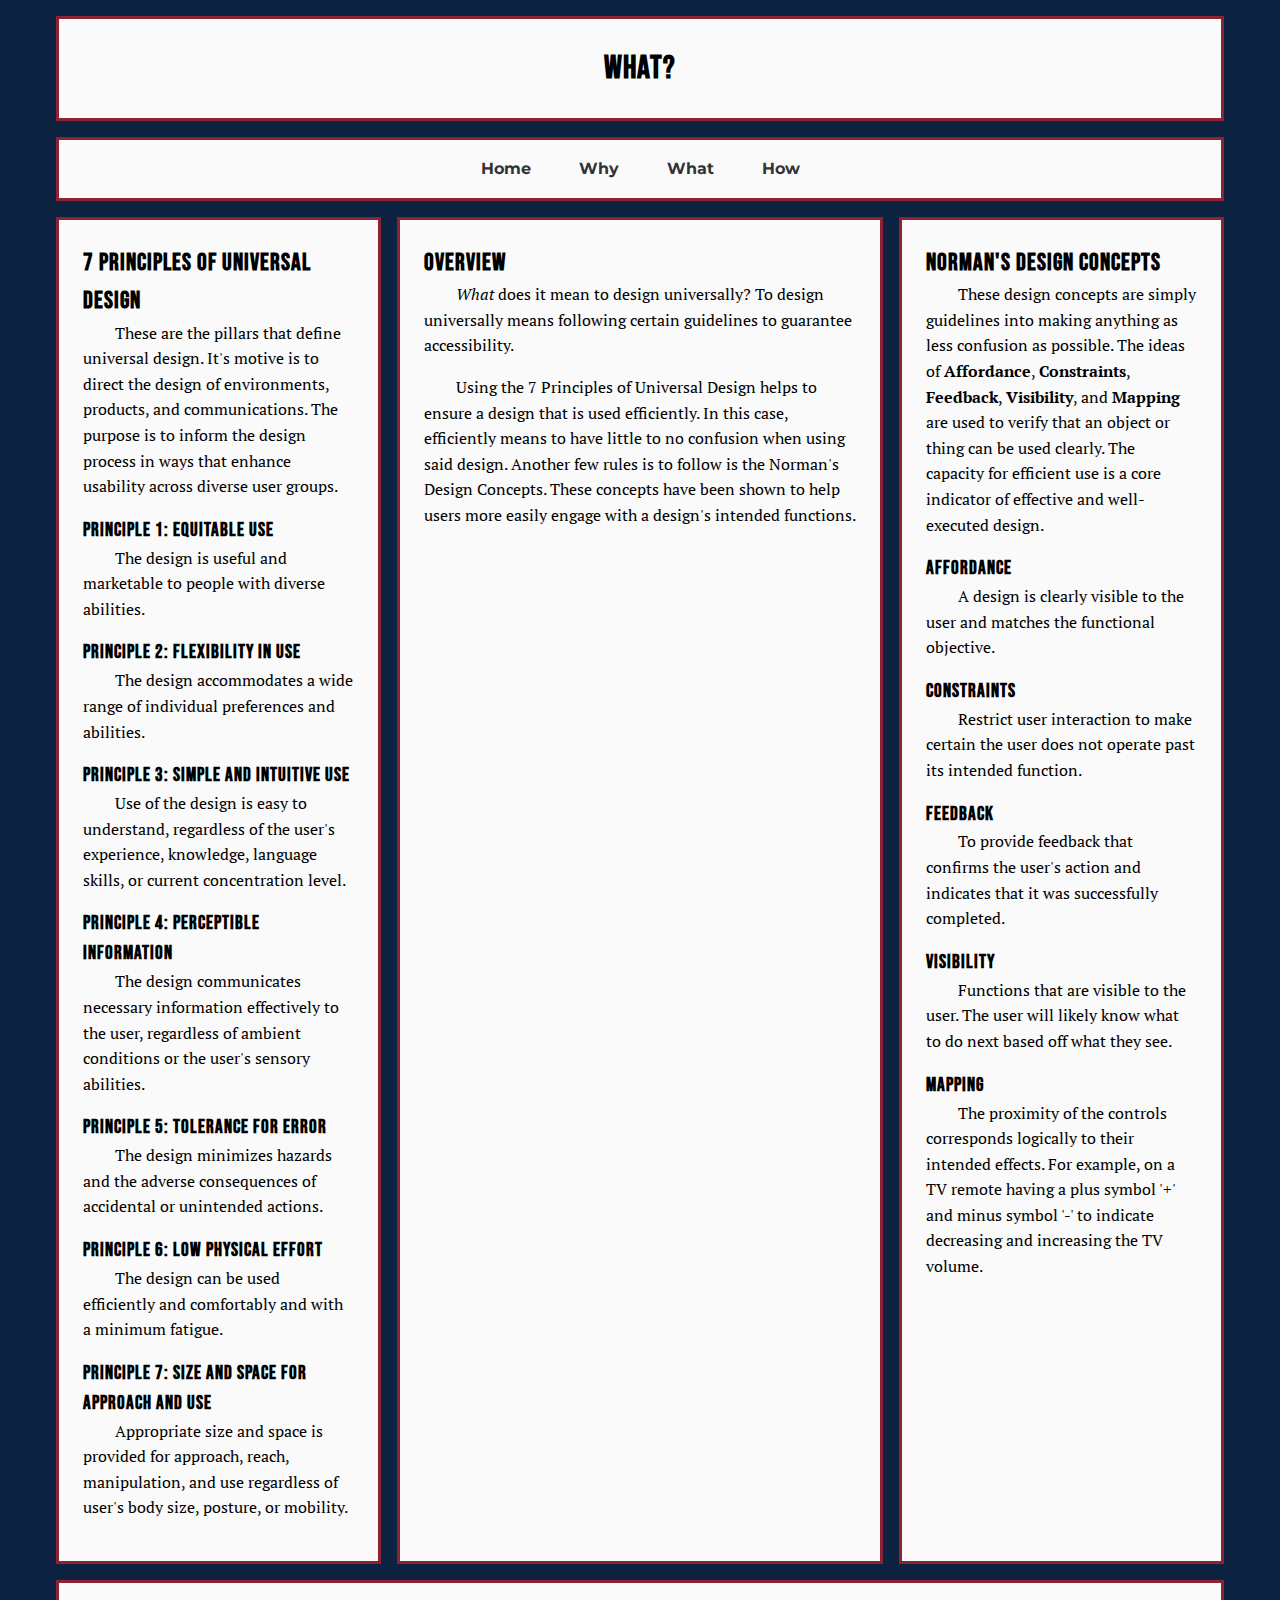
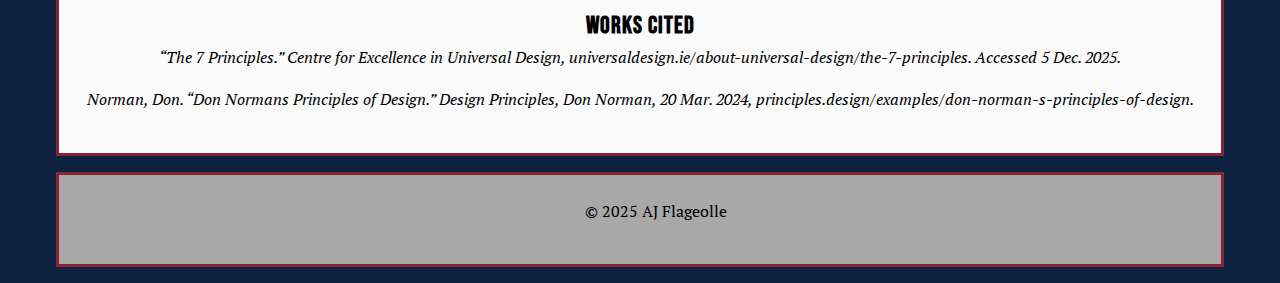
<file: What.html>
<!DOCTYPE html>
<html lang="en">
<head>
  <meta charset="UTF-8" />
  <meta name="viewport" content="width=device-width, initial-scale=1.0" />

  <link rel="preconnect" href="https://fonts.googleapis.com">
  <link rel="preconnect" href="https://fonts.gstatic.com" crossorigin>
  <link href="https://fonts.googleapis.com/css2?family=Bebas+Neue&family=Montserrat:wght@300;400;600;700&family=PT+Serif:wght@300;400;700&display=swap" rel="stylesheet">

  <style>
    *, 
    *::before, 
    *::after 
    {
      margin: 0;
      padding: 0;
      box-sizing: border-box;
    }

    p 
    {
      text-indent: 2rem;
      margin-bottom: 1rem;
    }

    table, th, td {
  border: 2px solid black;
  border-collapse: collapse;
}

th, td {
  padding: 8px;
}


    body 
    {
      background: #0d2240;
      color: white;
      font-family: "PT Serif", serif;
      line-height: 1.6;
    }

    h1, 
    h2, 
    h3, 
    h4 
    {
      font-family: "Bebas Neue", sans-serif;
      letter-spacing: 1px;
    }

    .container 
    {
      max-width: 1200px;
      margin: 0 auto;
      display: grid;
      grid-template-columns: 2fr 3fr 2fr;
      grid-template-areas:
        "header header header"
        "nav nav nav"
        "left main right"
        "WCfooter WCfooter WCfooter"
        "footer footer footer";
      gap: 1rem;
      padding: 1rem;
    }

    .hanging 
    {
      padding-left: 2rem;      
      text-indent: -2rem;      
      margin-bottom: 1rem;    
    }

    header 
    { 
        grid-area: header; 
        background: #fafafa; 
        padding: 1.5rem; text-align: center; 
        border: 3px solid #8b2332;
        color: black;
     }

    nav 
    { 
        grid-area: nav; 
        background: #fafafa; 
        padding: 1rem; 
        border: 3px solid #8b2332; 
    }

    main 
    { 
        grid-area: main; 
        background: #fafafa; 
        padding: 1.5rem; border: 3px solid #8b2332; 
        color: black;
    }

    aside.left 
    { 
        grid-area: left; 
        background: #fafafa; 
        padding: 1.5rem; 
        border: 3px solid #8b2332;
        color: black;
    }

    aside.right 
    { grid-area: right; 
        background: #fafafa; 
        padding: 1.5rem; 
        border: 3px solid #8b2332;
        color: black;
    }

    footer 
    { 
        grid-area: footer; 
        background: #a8a8a8; 
        padding: 1.5rem; text-align: center; 
        color: black; 
        border: 3px solid #8b2332; 
    }

    .WCfooter
    { 
        grid-area: WCfooter; 
        background: #fafafa; 
        padding: 1.5rem; text-align: center; 
        border: 3px solid #8b2332;
        color: black;
        font-family: "PT Serif", serif;
     }

  
    nav ul 
    {
      list-style: none;
      display: flex;
      justify-content: center;
      gap: 1rem;
    }

    nav a 
    {
      text-decoration: none;
      font-family: "Montserrat", sans-serif;
      font-weight: 700;
      padding: 0.5rem 1rem;
      border-radius: 8px;
      color: #333;
      transition: 0.3s;
    }

    nav a:hover {
      background: rgba(0,0,0,0.1);
    }

    
    @media (max-width: 900px) {
      .container {
        grid-template-columns: 1fr 1fr;
        grid-template-areas:
          "header header"
          "nav nav"
          "main main"
          "left right"
          "WCfooter WCfooter"
          "footer footer";
      }
    }

    @media (max-width: 640px) {
      .container {
        grid-template-columns: 1fr;
        grid-template-areas:
          "header"
          "nav"
          "main"
          "left"
          "right"
          "WCfooter"
          "footer";
      }
      nav ul {
        flex-direction: column;
        text-align: center;
      }
      nav a {
        display: block;
        border: 1px solid black;
        background: white;
        margin: 0.3rem 0;
      }
    }
  </style>

  <title>Project 2</title>
</head>
<body>

<div class="container">
<header>
<h1>What?</h1>
</header>


<nav>
<ul>
<li><a href="./Project2.html">Home</a></li>
      <li><a href="./Why.html">Why</a></li>
      <li><a href="./What.html">What</a></li>
      <li><a href="./How.html">How</a></li>
</ul>
</nav>


<aside class="left">
<h2>7 Principles of Universal Design</h2>
<p>These are the pillars that define universal design.  It's motive is to direct the design of environments, products, and communications.
    The purpose is to inform the design process in ways that enhance usability across diverse user groups.</p>


  <h3>Principle 1: Equitable Use</h3>
      <p>The design is useful and marketable to people with diverse abilities.</p>
  
    
  <h3>Principle 2: Flexibility in Use</h3>
      <p>The design accommodates a wide range of individual preferences and abilities.</p>
  

  <h3>Principle 3: Simple and Intuitive Use</h3>
      <p>Use of the design is easy to understand, regardless of the user's experience, knowledge, language skills, or current concentration level.</p>

    <h3>Principle 4: Perceptible Information</h3>
    <p>The design communicates necessary information effectively to the user, regardless of ambient conditions or the user's sensory abilities.</p>

    <h3>Principle 5: Tolerance for Error</h3>
    <p>The design minimizes hazards and the adverse consequences of accidental or unintended actions.</p>

    <h3>Principle 6: Low Physical Effort</h3>
    <p>The design can be used efficiently and comfortably and with a minimum fatigue.</p>

    <h3>Principle 7: Size and Space for Approach and Use</h3>
    <p>Appropriate size and space is provided for approach, reach, manipulation, and use regardless of user's body size, posture, or mobility.</p>



</aside>


<main>
<h2>Overview</h2>
<p><em>What</em> does it mean to design universally?
To design universally means following certain guidelines to guarantee accessibility.</p>

<p>Using the 7 Principles of Universal Design helps to ensure a design that is used efficiently.  In this case, efficiently means to
    have little to no confusion when using said design.  Another few rules is to follow is the Norman's Design Concepts.  These concepts have been shown to help users more easily engage with a design's 
    intended functions.
</p>
</main>


<aside class="right">
<h2>Norman's Design Concepts</h2>
<p>These design concepts are simply guidelines into making anything as less confusion as possible.  The ideas of <strong>Affordance</strong>,
    <strong>Constraints</strong>, <strong>Feedback</strong>, <strong>Visibility</strong>, and <strong>Mapping</strong> are used to verify that
    an object or thing can be used clearly.  The capacity for efficient use is a core indicator of effective and well-executed design.</p>

<h3>Affordance</h3>
<p>A design is clearly visible to the user and matches the functional objective.</p>

<h3>Constraints</h3>
<p>Restrict user interaction to make certain the user does not operate past its intended function.</p>

<h3>Feedback</h3>
<p>To provide feedback that confirms the user's action and indicates that it was successfully completed.</p>

<h3>Visibility</h3>
<p>Functions that are visible to the user.  The user will likely know what to do next based off what they see.</p>

<h3>Mapping</h3>
<p>The proximity of the controls corresponds logically to their intended effects.  For example, on a TV remote having a plus symbol
    '+' and minus symbol '-' to indicate decreasing and increasing the TV volume.</p>


</aside>

<!-- <aside class="WCfooter">

<h2>Works Cited</h2>

</aside> -->

<section class="WCfooter">
<h2>Works Cited</h2>

<p class="hanging"> <em>“The 7 Principles.” Centre for Excellence in Universal Design, universaldesign.ie/about-universal-design/the-7-principles. Accessed 5 Dec. 2025.</em></p>

<p class="hanging"> <em>Norman, Don. “Don Normans Principles of Design.” Design Principles, Don Norman, 20 Mar. 2024, principles.design/examples/don-norman-s-principles-of-design.</em></p>





</section>



<footer>
<p>&copy; 2025 AJ Flageolle</p>
</footer>
</div>

</body>
</html>
</file>
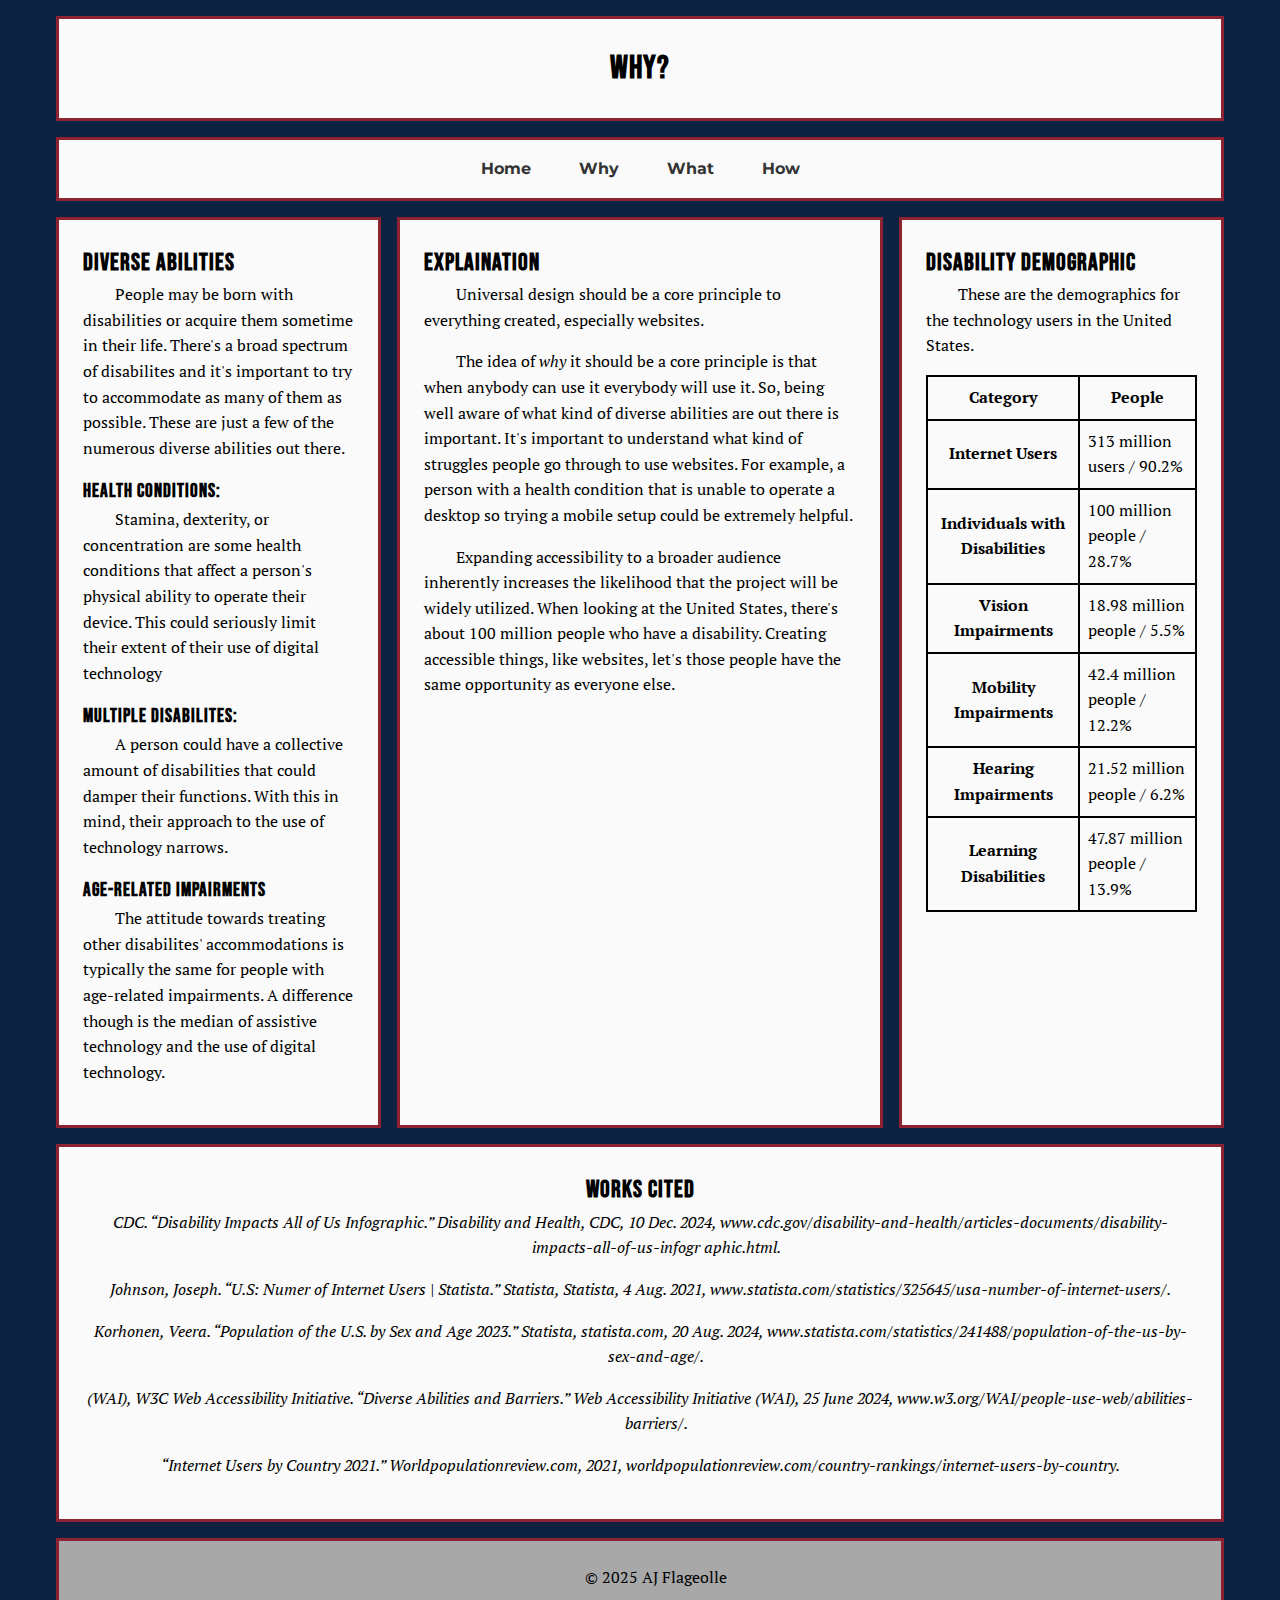
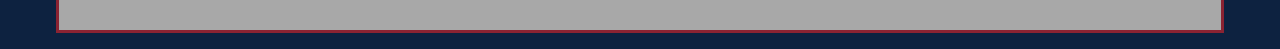
<file: Why.html>
<!DOCTYPE html>
<html lang="en">
<head>
  <meta charset="UTF-8" />
  <meta name="viewport" content="width=device-width, initial-scale=1.0" />

  <link rel="preconnect" href="https://fonts.googleapis.com">
  <link rel="preconnect" href="https://fonts.gstatic.com" crossorigin>
  <link href="https://fonts.googleapis.com/css2?family=Bebas+Neue&family=Montserrat:wght@300;400;600;700&family=PT+Serif:wght@300;400;700&display=swap" rel="stylesheet">

  <style>
    *, 
    *::before, 
    *::after 
    {
      margin: 0;
      padding: 0;
      box-sizing: border-box;
    }

    p 
    {
      text-indent: 2rem;
      margin-bottom: 1rem;
    }

    table, th, td {
  border: 2px solid black;
  border-collapse: collapse;
}

th, td {
  padding: 8px;
}


    body 
    {
      background: #0d2240;
      color: white;
      font-family: "PT Serif", serif;
      line-height: 1.6;
    }

    h1, 
    h2, 
    h3, 
    h4 
    {
      font-family: "Bebas Neue", sans-serif;
      letter-spacing: 1px;
    }

    .container 
    {
      max-width: 1200px;
      margin: 0 auto;
      display: grid;
      grid-template-columns: 2fr 3fr 2fr;
      grid-template-areas:
        "header header header"
        "nav nav nav"
        "left main right"
        "WCfooter WCfooter WCfooter"
        "footer footer footer";
      gap: 1rem;
      padding: 1rem;
    }

    .hanging 
    {
      padding-left: 2rem;      
      text-indent: -2rem;      
      margin-bottom: 1rem;    
    }

    header 
    { 
        grid-area: header; 
        background: #fafafa; 
        padding: 1.5rem; text-align: center; 
        border: 3px solid #8b2332;
        color: black;
     }

    nav 
    { 
        grid-area: nav; 
        background: #fafafa; 
        padding: 1rem; 
        border: 3px solid #8b2332; 
    }

    main 
    { 
        grid-area: main; 
        background: #fafafa; 
        padding: 1.5rem; border: 3px solid #8b2332; 
        color: black;
    }

    aside.left 
    { 
        grid-area: left; 
        background: #fafafa; 
        padding: 1.5rem; 
        border: 3px solid #8b2332;
        color: black;
    }

    aside.right 
    { grid-area: right; 
        background: #fafafa; 
        padding: 1.5rem; 
        border: 3px solid #8b2332;
        color: black;
    }

    footer 
    { 
        grid-area: footer; 
        background: #a8a8a8; 
        padding: 1.5rem; text-align: center; 
        color: black; 
        border: 3px solid #8b2332; 
    }

    .WCfooter
    { 
        grid-area: WCfooter; 
        background: #fafafa; 
        padding: 1.5rem; text-align: center; 
        border: 3px solid #8b2332;
        color: black;
        font-family: "PT Serif", serif;
     }

  
    nav ul 
    {
      list-style: none;
      display: flex;
      justify-content: center;
      gap: 1rem;
    }

    nav a 
    {
      text-decoration: none;
      font-family: "Montserrat", sans-serif;
      font-weight: 700;
      padding: 0.5rem 1rem;
      border-radius: 8px;
      color: #333;
      transition: 0.3s;
    }

    nav a:hover {
      background: rgba(0,0,0,0.1);
    }

    
    @media (max-width: 900px) {
      .container {
        grid-template-columns: 1fr 1fr;
        grid-template-areas:
          "header header"
          "nav nav"
          "main main"
          "left right"
          "WCfooter WCfooter"
          "footer footer";
      }
    }

    @media (max-width: 640px) {
      .container {
        grid-template-columns: 1fr;
        grid-template-areas:
          "header"
          "nav"
          "main"
          "left"
          "right"
          "WCfooter"
          "footer";
      }
      nav ul {
        flex-direction: column;
        text-align: center;
      }
      nav a {
        display: block;
        border: 1px solid black;
        background: white;
        margin: 0.3rem 0;
      }
    }
  </style>

  <title>Project 2</title>
</head>
<body>

<div class="container">
<header>
<h1>Why?</h1>
</header>


<nav>
<ul>
<li><a href="#">Home</a></li>
<li><a href="#">Why</a></li>
<li><a href="#">What</a></li>
<li><a href="#">How</a></li>
</ul>
</nav>


<aside class="left">
<h2>Diverse Abilities</h2>
<p>People may be born with disabilities or acquire them sometime in their life.  There's a broad spectrum of disabilites and it's
important to try to accommodate as many of them as possible.  These are just a few of the numerous diverse abilities out there.</p>


  <h3>Health Conditions:</h3>
      <p>Stamina, dexterity, or concentration are some health conditions that affect a person's physical ability to operate their device.
      This could seriously limit their extent of their use of digital technology</p>
  
    
  <h3>Multiple Disabilites:</h3>
      <p>A person could have a collective amount of disabilities that could damper their functions.  With this in mind, their approach to the
      use of technology narrows.</p>
  

  <h3>Age-Related Impairments</h3>
      <p>The attitude towards treating other disabilites' accommodations is typically the same for people with age-related impairments.
      A difference though is the median of assistive technology and the use of digital technology.</p>



</aside>


<main>
<h2>Explaination</h2>
<p>Universal design should be a core principle to everything created, especially websites.</p>
<p>The idea of <em>why</em> it should be a core principle is that when anybody can use it everybody will use it.
So, being well aware of what kind of diverse abilities are out there is important.  It's important to understand what kind of struggles
people go through to use websites.  For example, a person with a health condition that is unable to operate a desktop so trying a mobile setup
could be extremely helpful.</p>

<p>Expanding accessibility to a broader audience inherently increases the likelihood that the project will be widely utilized.
When looking at the United States, there's about 100 million people who have a disability.  Creating accessible things, like websites,
let's those people have the same opportunity as everyone else.</p>
</main>


<aside class="right">
<h2>Disability Demographic</h2>
<p>These are the demographics for the technology users in the United States.</p>

<table>
            <!-- <caption>Technology users in the United States</caption> -->
        
        <thead>
            <tr>
                <th scope="col">Category</th>
                <th scope="col">People</th>
            </tr>
        </thead>
        <tbody>
             <tr>
            <th scope="row">Internet Users</th>
            <td>313 million users / 90.2%</td>
        </tr>

        <tr>
            <th scope="row">Individuals with Disabilities</th>
            <td>100 million people / 28.7%</td>
        </tr>

        <tr>
            <th scope="row">Vision Impairments</th>
            <td>18.98 million people / 5.5%</td>
        </tr>

        <tr>
            <th scope="row">Mobility Impairments</th>
            <td>42.4 million people / 12.2%</td>
        </tr>

        <tr>
            <th scope="row">Hearing Impairments</th>
            <td>21.52 million people / 6.2%</td>
        </tr>

        <tr>
            <th scope="row">Learning Disabilities</th>
            <td>47.87 million people / 13.9%</td>
        </tr>
        </tbody>

    </table>

</aside>

<!-- <aside class="WCfooter">

<h2>Works Cited</h2>

</aside> -->

<section class="WCfooter">
<h2>Works Cited</h2>

<p class="hanging"> <em>CDC. “Disability Impacts All of Us Infographic.” Disability and Health, CDC, 10 Dec. 2024, 
    www.cdc.gov/disability-and-health/articles-documents/disability-impacts-all-of-us-infogr aphic.html.</em></p>

<p class="hanging"> <em>Johnson, Joseph. “U.S: Numer of Internet Users | Statista.” Statista, Statista, 4 Aug. 2021, www.statista.com/statistics/325645/usa-number-of-internet-users/.
</em></p>

<p class="hanging"> <em>Korhonen, Veera. “Population of the U.S. by Sex and Age 2023.” Statista, statista.com, 20 Aug. 2024, www.statista.com/statistics/241488/population-of-the-us-by-sex-and-age/.
</em></p>

<p class="hanging"> <em>(WAI), W3C Web Accessibility Initiative. “Diverse Abilities and Barriers.” Web Accessibility Initiative (WAI), 25 June 2024, www.w3.org/WAI/people-use-web/abilities-barriers/.
</em></p>

<p class="hanging"> <em>“Internet Users by Country 2021.” Worldpopulationreview.com, 2021, worldpopulationreview.com/country-rankings/internet-users-by-country.</em></p>


</section>



<footer>
<p>&copy; 2025 AJ Flageolle</p>
</footer>
</div>

</body>
</html>
</file>
<file: css/skip-nav.css>
@import url('https://fonts.googleapis.com/icon?family=Material+Icons');

.skip-link {
    background: black;
    color: #fff;
    font-weight: 700;
    padding: 4px;
    position: absolute;
    transform: translateY(-200%);
}

.skip-link:focus {
    transform: translateY(-100%);
}

.skip-link {
    /* Same as before */
    transition: transform 0.3s;
}
</file>
<file: css/index_grid.css>
@import url('https://fonts.googleapis.com/css2?family=Montserrat:ital,wght@0,100..900;1,100..900&family=Open+Sans:ital,wght@0,300..800;1,300..800&family=PT+Serif:ital,wght@0,400;0,700;1,400;1,700&family=Playfair+Display:ital,wght@0,400..900;1,400..900&family=Roboto+Mono:ital,wght@0,100..700;1,100..700&display=swap');
@import url('https://fonts.googleapis.com/css2?family=Bebas+Neue&family=Montserrat:ital,wght@0,100..900;1,100..900&family=Open+Sans:ital,wght@0,300..800;1,300..800&family=PT+Serif:ital,wght@0,400;0,700;1,400;1,700&family=Playfair+Display:ital,wght@0,400..900;1,400..900&family=Roboto+Mono:ital,wght@0,100..700;1,100..700&display=swap');

*,
*:before,
*:after {
  box-sizing: border-box;
  padding: 0;
  margin: 0;
}

body {
  background: rgb(215, 31, 31);
  font-family: "PT Serif", serif;
  font-weight: 300;
  font-size: 15px;
  color: #000000;
}

h1 {
  margin: 0 auto; 
  width: fit-content; 
  text-align: center; 
}


h2,
h3 {
  font-family: "Bebas Neue", sans-serif;
  font-weight: normal;
  padding: .2em 0;
  text-align: center;
}

p {
  margin: 1.8em 0;
  line-height: 1.8em;

}

h2 {font-size:1.25em;}

header,
nav,
main,
aside,
footer {
  padding: 1.5em;
  border: 3px solid rgb(0, 0, 0);
}

header,
footer {
  text-align: center;
}

.container {
  max-width: 1200px;
  margin: 0 auto;
  background: rgb(255, 255, 255);
  display: grid;
  width: 100vw;
  height: 100vh;
  grid-template-columns:
   1fr       2fr       1fr;
  grid-template-areas:
  "heady     heady     heady"
  "navvy     navvy     navvy"
  "aside1    mainy     aside2"
  "aside1    mainy     aside2"
  "aside1    mainy     aside2"
  "footy     footy     footy";
}

.center {
  display: grid;
  place-items: center;
}

/* .container {
  grid-template-rows: [row1-start] 25px [row1-end row2-start] 25px [row2-end];
  grid-template-columns: auto 50px auto;
  background: rgb(13, 34, 64);
  display: grid;
  grid-template-columns: 100px 50px 100px;
  grid-template-rows: 80px auto 80px; 
  column-gap: 10px;
  row-gap: 15px;
 grid-template-areas:
  "heady     heady     heady"
  "navvy     navvy     navvy"
  "aside1    mainy     aside2"
  "aside1    mainy     aside2"
  "aside1    mainy     aside2"
  "footy     footy     footy";
} */

/* .container {
  display: grid;
  grid-template-columns: 1fr 3fr 1fr;
  grid-template-areas:
    "head head head"
    "nav  nav  nav"
    "aside1 main aside2"
    "foot foot foot";
  gap: 10px;
  max-width: 1200px;
  margin: 0 auto;
  padding: 10px;
} */

header {grid-area: heady; background:rgb(255, 255, 255);}
nav {grid-area: navvy; background:rgb(249, 249, 249);;}
main {grid-area: mainy; background: rgb(255, 255, 255); max-height: 100%;}
#aside1 {grid-area: aside1; background: rgb(255, 255, 255);;}
#aside2 {grid-area: aside2; background: rgb(255, 255, 255);;}
footer {grid-area: footy; background: rgb(255, 255, 255);}

nav ul {
display: flex;
flex-flow: row nowrap;
justify-content: space-around;
}

/* nav ul {
  display: flex;
  justify-content: space-around;
  flex-wrap: nowrap;
  list-style: none;
  padding: 0.5em;
} */

nav ul li {
  list-style: none
}

nav ul li a {
  text-decoration: none;
  color: rgb(40, 40, 40);
  font-weight: bold;
  padding: 0.5em 1em;
  border-radius: 10px;
  transition: background 0.3s;
}

nav ul li a:hover {
  background: rgba(255, 255, 255, 0.6);
}

@media screen
  and (min-width: 641px)
  and (max-width: 900px)  {
.container {
grid-template-columns:
   1fr 1fr;
grid-template-areas:
  "heady heady"
  "navvy navvy"
  "mainy mainy"
  "aside1 aside2"
  "footy footy";
}
}

@media screen
  and (max-width: 640px)  {
.container {
grid-template-columns:
   1fr;
grid-template-areas:
  "heady"
  "mainy"
  "aside1"
  "aside2"
  "navvy"
  "footy";
}
nav ul {
  flex-flow: column nowrap;
  text-align: center;
}
nav ul li a {
  display: block;
  padding: 10px 5px;
  margin: 5px;
  border: 1px black solid;
  background: white;

}
}
</file>
<file: css/css_grid.css>
@import url('https://fonts.googleapis.com/css2?family=Montserrat:ital,wght@0,100..900;1,100..900&family=Open+Sans:ital,wght@0,300..800;1,300..800&family=PT+Serif:ital,wght@0,400;0,700;1,400;1,700&family=Playfair+Display:ital,wght@0,400..900;1,400..900&family=Roboto+Mono:ital,wght@0,100..700;1,100..700&display=swap');
@import url('https://fonts.googleapis.com/css2?family=Bebas+Neue&family=Montserrat:ital,wght@0,100..900;1,100..900&family=Open+Sans:ital,wght@0,300..800;1,300..800&family=PT+Serif:ital,wght@0,400;0,700;1,400;1,700&family=Playfair+Display:ital,wght@0,400..900;1,400..900&family=Roboto+Mono:ital,wght@0,100..700;1,100..700&display=swap');

*,
*:before,
*:after {
  box-sizing: border-box;
  padding: 0;
  margin: 0;
}

body {
  background: black;
  font-family: "PT Serif", serif;
  font-weight: 300;
  font-size: 15px;
  color: #ffffff;
}

h1 {
  margin: 0 auto; 
  width: fit-content; 
  text-align: center; 
}


h2,
h3 {
  font-family: "Bebas Neue", sans-serif;
  font-weight: normal;
  padding: .2em 0;
  text-align: center;
}

p {
  margin: 1.8em 0;
  line-height: 1.8em;

}

h2 {font-size:1.25em;}

header,
nav,
main,
aside,
footer {
  padding: 1.5em;
  border: 1px solid rgb(139, 35, 50);
}

header,
footer {
  text-align: center;
}

.container {
  max-width: 1200px;
  margin: 0 auto;
  background: rgb(13, 34, 64);
  display: grid;
  width: 100vw;
  height: 100vh;
  grid-template-columns:
   1fr       2fr       1fr;
  grid-template-areas:
  "heady     heady     heady"
  "navvy     navvy     navvy"
  "aside1    mainy     aside2"
  "aside1    mainy     aside2"
  "aside1    mainy     aside2"
  "footy     footy     footy";
}

.center {
  display: grid;
  place-items: center;
}

/* .container {
  grid-template-rows: [row1-start] 25px [row1-end row2-start] 25px [row2-end];
  grid-template-columns: auto 50px auto;
  background: rgb(13, 34, 64);
  display: grid;
  grid-template-columns: 100px 50px 100px;
  grid-template-rows: 80px auto 80px; 
  column-gap: 10px;
  row-gap: 15px;
 grid-template-areas:
  "heady     heady     heady"
  "navvy     navvy     navvy"
  "aside1    mainy     aside2"
  "aside1    mainy     aside2"
  "aside1    mainy     aside2"
  "footy     footy     footy";
} */

/* .container {
  display: grid;
  grid-template-columns: 1fr 3fr 1fr;
  grid-template-areas:
    "head head head"
    "nav  nav  nav"
    "aside1 main aside2"
    "foot foot foot";
  gap: 10px;
  max-width: 1200px;
  margin: 0 auto;
  padding: 10px;
} */

header {grid-area: heady; background:rgb(13, 34, 64);}
nav {grid-area: navvy; background:rgb(249, 249, 249);;}
main {grid-area: mainy; background: rgb(13, 34, 64); max-height: 100%;}
#aside1 {grid-area: aside1; background: rgb(13, 34, 64);;}
#aside2 {grid-area: aside2; background: rgb(13, 34, 64);;}
footer {grid-area: footy; background: rgb(171, 171, 171);}

nav ul {
display: flex;
flex-flow: row nowrap;
justify-content: space-around;
}

/* nav ul {
  display: flex;
  justify-content: space-around;
  flex-wrap: nowrap;
  list-style: none;
  padding: 0.5em;
} */

nav ul li {
  list-style: none
}

nav ul li a {
  text-decoration: none;
  color: rgb(40, 40, 40);
  font-weight: bold;
  padding: 0.5em 1em;
  border-radius: 10px;
  transition: background 0.3s;
}

nav ul li a:hover {
  background: rgba(255, 255, 255, 0.6);
}

@media screen
  and (min-width: 641px)
  and (max-width: 900px)  {
.container {
grid-template-columns:
   1fr 1fr;
grid-template-areas:
  "heady heady"
  "navvy navvy"
  "mainy mainy"
  "aside1 aside2"
  "footy footy";
}
}

@media screen
  and (max-width: 640px)  {
.container {
grid-template-columns:
   1fr;
grid-template-areas:
  "heady"
  "mainy"
  "aside1"
  "aside2"
  "navvy"
  "footy";
}
nav ul {
  flex-flow: column nowrap;
  text-align: center;
}
nav ul li a {
  display: block;
  padding: 10px 5px;
  margin: 5px;
  border: 1px black solid;
  background: white;

}
}
</file>
